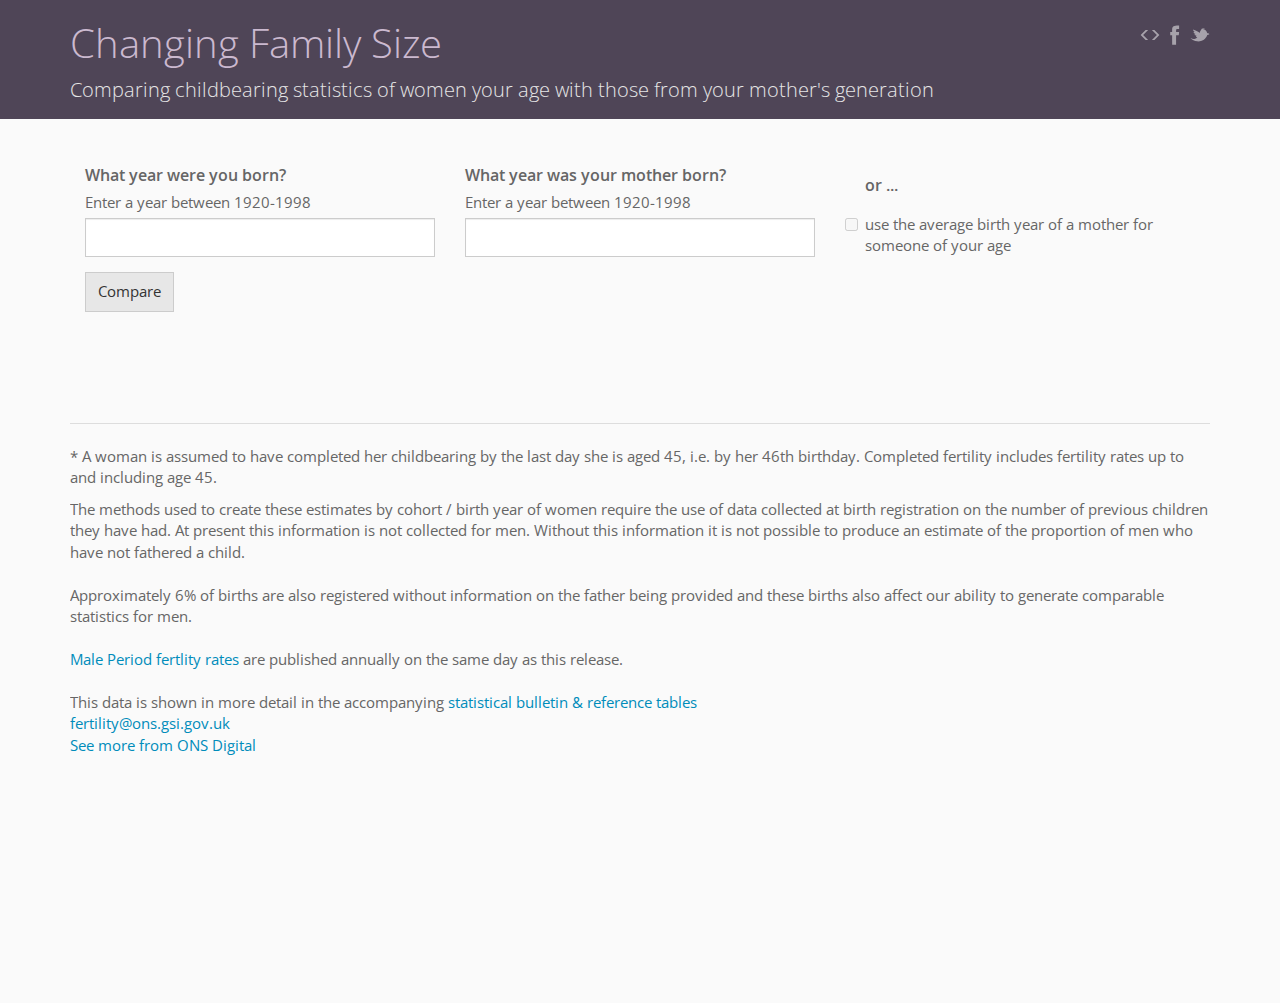
<file: index.html>
<!DOCTYPE html>
<html lang="en">
  <head>
    <meta charset="utf-8">
    <title>Changing Family Size</title>
    <meta name="viewport" content="width=device-width, initial-scale=1">
    <meta property="og:title" content="How do family size change over generations. Compare yours"/>
    <meta property="og:type" content="calculator"/>
    <meta property="og:url" content="http://www.neighbourhood.statistics.gov.uk/HTMLDocs/dvc211/index.html"/>
    <meta property="og:image" content="http://www.neighbourhood.statistics.gov.uk/HTMLDocs/dvc211/images/preview.png"/>

    <link rel="stylesheet" href="css/styles.css" media="screen">
    <link rel="stylesheet" href="css/jquery-ui-1.10.4.custom.min.css">
    
    <style>
		
		body {
			
			color:#666;
		}
		
		@font-face {
			font-family: 'open_sanslight';		
			src: url('assets/OpenSans-Light-webfont.woff') format('woff');
			font-weight: normal;
			font-style: normal;
		
		}
		
		@font-face {
			font-family: 'open_sansitalic';		
			src: url('assets/OpenSans-Italic-webfont.woff') format('woff');
			font-weight: normal;
			font-style: normal;
		
		}
		
		@font-face {
			font-family: 'open_sansregular';		
			src: url('assets/OpenSans-Regular-webfont.woff') format('woff');
			font-weight: normal;
			font-style: normal;
		
		}
		
		@font-face {
			font-family: 'open_sanssemibold';		
			src: url('assets/OpenSans-Semibold-webfont.woff') format('woff');
			font-weight: normal;
			font-style: normal;
		
		}
		
		.social {
			padding-top:25px;
			padding-left:5px;
			float:right;
			opacity:0.5;
			cursor:pointer;
		}
		
		.social:hover {
			opacity:1;
				
		}
		
		
		.social {
			
		}
		
		#embedrow {
			padding-bottom:10px;
		}
		
		
		#close {
			float:right;
			padding-bottom:3px;	
		}
		
		#example-1 {
			width:100%;	
		}
		
		#heading {
			background-color:#4f4557; /*#a08cb0;*/
			color:#cbb9cf;	
		}
		
		.lead {
			color:#e6e6e6 !important;
		}	

		
		
		@media screen and (min-width: 768px) {
		  .jumbotron h1,
		  .jumbotron .h1 {
			font-size: 40px !important;
		  }
		  
		  .jumbotron p,
		  .jumbotron .p {
			font-size: 20px !important;
		  }
		}
		
		.jumbotron {
			padding-top:0px !important;
			font-size:
		}	
		
	
	</style>
    <!-- HTML5 shim and Respond.js IE8 support of HTML5 elements and media queries -->
    <!--[if lt IE 9]>
      <script src="../bower_components/html5shiv/dist/html5shiv.js"></script>
      <script src="../bower_components/respond/dest/respond.min.js"></script>
    <![endif]-->
    <script>


		  var _gaq = _gaq || [];
		  _gaq.push(['_setAccount', 'UA-37894017-1']);
		  _gaq.push(['_trackPageview']);
		
		
		  (function() {
			var ga = document.createElement('script'); ga.type = 'text/javascript'; ga.async = true;
			ga.src = ('https:' == document.location.protocol ? 'https://ssl' : 'http://www') + '.google-analytics.com/ga.js';
			var s = document.getElementsByTagName('script')[0]; s.parentNode.insertBefore(ga, s);
		  })();

    </script>
  </head>
  <body>
  <div class="jumbotron" id="heading">
      <div class="container">
		<div class="row" id="heading">
          <div class="col-sm-10 col-xs-11">
            <h1>Changing Family Size</h1>
            <p class="lead">Comparing childbearing statistics of women your age with those from your mother's generation</p>
          </div>
           <div class="col-sm-2 col-xs-1" id="social">
            <img class="social" id="twitter" src="images/twitter.svg"/>
          	<img class="social" id="face" src="images/facebook.svg"/>
            <img class="social" id="embed" src="images/embed.svg"/>
            
          </div>
        </div>
      </div>
      </div>
      <div class="container">

   	<div class="row hide" id="embedrow">
  		 <div class="col-sm-offset-6 col-sm-6 col-xs-12">

            <div id="embedbox">
                    <img id="close" src="images/cross.svg"/>
                    <label class="control-label" for="inputType"></label>
                    <input type="text" class="form-control" id="inputType" value="ashe.html">
            </div>  
        
	     </div> 
    </div>     
   
   <div class="row">
           
          <div class="col-sm-12 col-xs-12"> 
              <div id="example-1"></div>
              
		</div>
	</div><!-- end row --> 
                
                    
     </div> <!--end container-->


    <script src="js/jquery-1.11.1.min.js"></script>
    <script src="js/bootstrap.min.js"></script>
 	<script src="js/modernizr.custom.56904.js"></script>
    <script src="js/d3.v3.min.js" charset="utf-8"></script>
    <script src="js/pym.js" charset="utf-8"></script>
    
    <script>
	$(document).ready(function () {
		
		var childURL = "compare.html";
		
		var firstbit = window.location.href.split("index.html")[0];
	
		d3.select("#twitter").on("click",tweet);
		d3.select("#face").on("click",faceb);
		d3.select("#embed").on("click",embed);
		d3.select("#close").on("click",embedclose);
		d3.select("#inputType").attr("value",'<iframe width=940 height=700 src="' + firstbit + childURL + '" scrolling=no frameborder=0/>');
		
		//add pym chart
		var pymParent = new pym.Parent('example-1', childURL);

		
		function faceb() {
				var face = 'http://www.facebook.com/share.php?u=' + window.location.href;
				window.open(face);
		}
		
		function tweet() {
				var myString="http://twitter.com/home?status="+escape("How have family sizes changed over generations? Compare with this interactive "+ window.location.href);
				window.open(myString);
		}
		
		function embed() {
				d3.select("#embedrow").attr("class","row show");
		}
		
		function embedclose() {
				d3.select("#embedrow").attr("class","row hide");
		}
		
	
	});
	
    
    </script>
  </body>
</html>
</file>
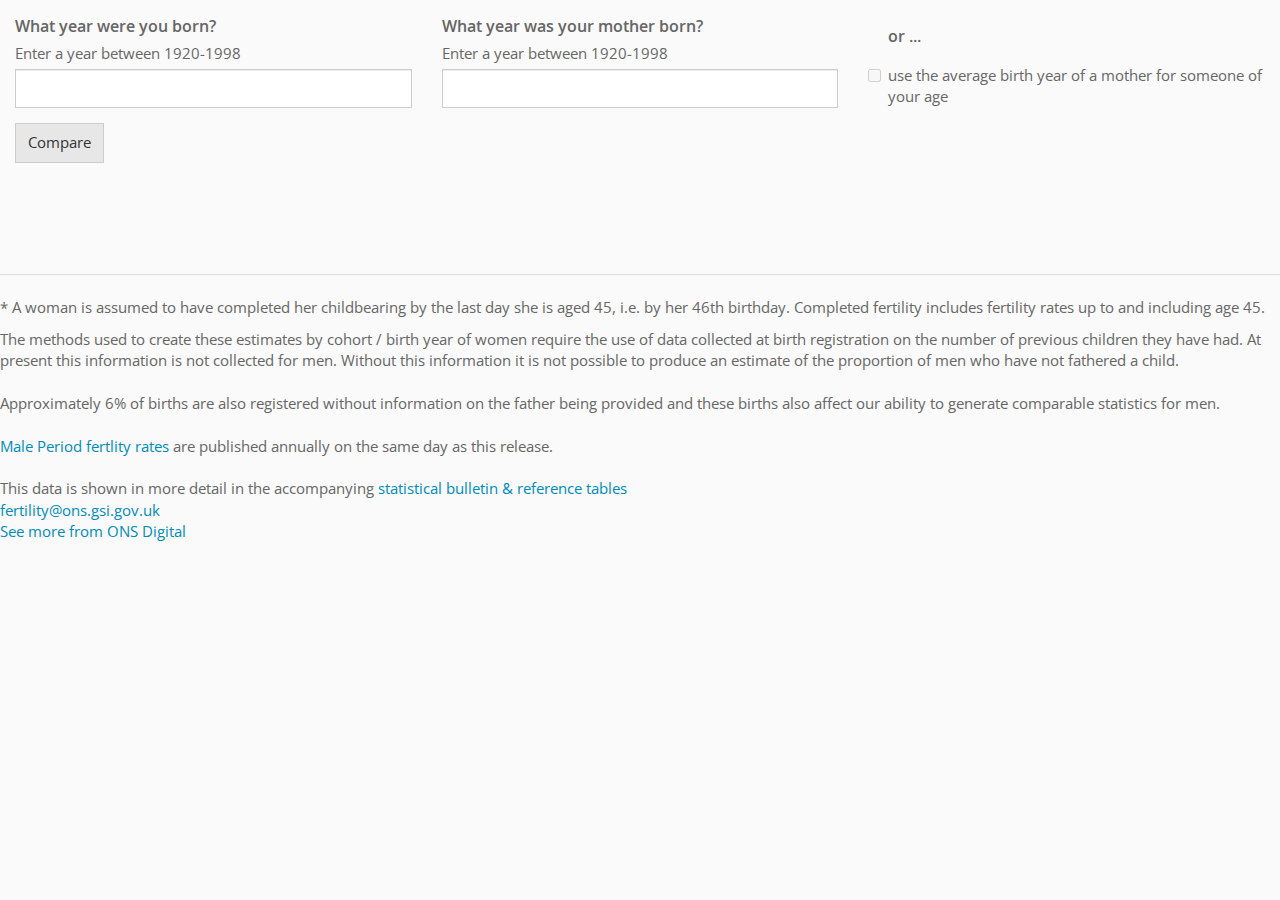
<file: compare.html>
<!DOCTYPE html>
<html lang="en">
  <head>
    <meta charset="utf-8">
    <title>Changing Family Size. How do your generations compare?</title>
    <meta name="viewport" content="width=device-width, initial-scale=1">
    <link rel="stylesheet" href="css/styles.css" media="screen">
    <link rel="stylesheet" href="css/jquery-ui-1.10.4.custom.min.css">
    
    <style>
		
		body {
			
			color:#666;
		}
		
		@font-face {
			font-family: 'open_sanslight';		
			src: url('assets/OpenSans-Light-webfont.woff') format('woff');
			font-weight: normal;
			font-style: normal;
		
		}
		
		@font-face {
			font-family: 'open_sansitalic';		
			src: url('assets/OpenSans-Italic-webfont.woff') format('woff');
			font-weight: normal;
			font-style: normal;
		
		}
		
		@font-face {
			font-family: 'open_sansregular';		
			src: url('assets/OpenSans-Regular-webfont.woff') format('woff');
			font-weight: normal;
			font-style: normal;
		
		}
		
		@font-face {
			font-family: 'open_sanssemibold';		
			src: url('assets/OpenSans-Semibold-webfont.woff') format('woff');
			font-weight: normal;
			font-style: normal;
		
		}
		
		#heading {
			background-color:#4f4557; /*#a08cb0;*/
			color:#cbb9cf;	
		}
		
		.lead {
			color:#e6e6e6 !important;
		}	
		@media screen and (min-width: 768px) {
		  .jumbotron h1,
		  .jumbotron .h1 {
			font-size: 40px !important;
		  }
		  
		  .jumbotron p,
		  .jumbotron .p {
			font-size: 20px !important;
		  }
		}
		
		.jumbotron {
			padding-top:0px !important;
			font-size:
		}	
				
		.social {
			padding-top:25px;
			padding-left:5px;
			float:right;
			opacity:0.5;
			cursor:pointer;
		}
		
		.social:hover {
			opacity:1;
				
		}
		
		
		#embedrow {
			padding-bottom:10px;
			
		}
		
		
		#close {
			float:right;
			opacity:0.5;
			cursor:pointer;
		}

		#close:hover {
			opacity:1;
		}
			
		.axis path
		{
			fill: none;
		}
		.axis line
		{
			fill: none;
			stroke: #ccc;
			stroke-width: 0.1%
		}
	
		
		.tick text {
			font-family:"open_sansregular",sans-serif,Helvetica,Arial;
			font-size:20px;
			fill:#666;
			x:-6;
		}
		
		.mainChart
			{		
	
				width:100%;
				/*height:300px;*/
		
			}
			
		#chart {
		
			height:600px;
		
		}
		
		#chart1 {
				width:100%;
		}
		
		#chart2 {
				width:100%;
		}
		
		#chart3 {
				width:100%;
		}				
		
		
		#bar0 {
			fill: #8dd3c7;	
			opacity:0.7;	
		}
		
		#bar1 {
			fill: #bebada;
			opacity:0.7;			
		}
		
		.labels {
			text-anchor:middle;
			font-size:18px;
			fill:#666;
		}
		
		
		
		
		#birthYearLabel,
		#mothersBirthYearLabel,
		#or{
			font-size:16px;
			font-family:open_sanssemibold, Arial, Helvetica, sans-serif;
			color:#666;
		}
		
		
		#paraGrp1Para1,
		#paraGrp1Para2,
		#paraGrp1Para3,
		#paraGrp2Para1,
		#paraGrp2Para2,
		#paraGrp2Para3,
		#paraGrp2Para4,
		#paraGrp3Para1,
		#paraGrp3Para2,
		#paraGrp3Para3{
	
			font-size:14px;
			font-family:open_sansregular, Arial, Helvetica, sans-serif;
		}
		
		
		.infoText{
			display:none;	
		}

		.row {
		
			padding-top:15px;
			padding-bottom:15px;
		}
		
		label {
		
			font-size:15px;
		}
		
		.panel-heading {
			height:103px;
		}
	
	
	</style>
    <!-- HTML5 shim and Respond.js IE8 support of HTML5 elements and media queries -->
    <!--[if lt IE 9]>
      <script src="../bower_components/html5shiv/dist/html5shiv.js"></script>
      <script src="../bower_components/respond/dest/respond.min.js"></script>
    <![endif]-->
    <script>


		  var _gaq = _gaq || [];
		  _gaq.push(['_setAccount', 'UA-37894017-1']);
		  _gaq.push(['_trackPageview']);
		
		
		  (function() {
			var ga = document.createElement('script'); ga.type = 'text/javascript'; ga.async = true;
			ga.src = ('https:' == document.location.protocol ? 'https://ssl' : 'http://www') + '.google-analytics.com/ga.js';
			var s = document.getElementsByTagName('script')[0]; s.parentNode.insertBefore(ga, s);
		  })();

    </script>
  </head>
  <body id="childt">
    <div id="altern"><p>Unfortunately your browser cannot display this graphic. You might need to upgrade to a modern browser - Find out more information here <a href="https://www.gov.uk/help/browsers">https://www.gov.uk/help/browsers</a></p><img src="images/alt.png"/></div>

    <div class="container-fluid">
   	<div class="row hide" id="embedrow">
  		 <div class="col-sm-offset-6 col-sm-6 col-xs-12">

            <div id="embedbox">
                    <img id="close" src="images/cross.svg"/>
                    <label class="control-label" for="inputType"></label>
                    <input type="text" class="form-control" id="inputType" value="ashe.html">
            </div>  
        
	     </div> 
    </div>     
   
   <div class="row">
           
          <div class="col-sm-12 col-xs-12"> 
              
              <form id="fertCalculator">
  
                  <div class="col-sm-4 col-xs-12">        

                    <div id="byear" class="form-group">              
                        <label id="birthYearLabel" for="birthYear">What year were you born?</label>
                        <label class"sublabel">Enter a year between 1920-1998</label>
                        <input type="input" class="form-control" id="birthYear" onblur="onblurBirthYear()">
                    </div>
                  </div>

           
                  <div class="col-sm-4 col-xs-12">
                    <div id="myear" class="form-group">
                        <label id="mothersBirthYearLabel" for="birthYear">What year was your mother born?</label>
                        <label id="sublabel2" class"sublabel">Enter a year between 1920-1998</label>
                        <input type="input" class="form-control" id="mothersBirthYear"  onblur="onblurMothersBirthYear()" onfocus="onfocusMothersBirthYear()">
					</div>
                  </div>
                 <div class="col-sm-4 col-xs-12">
 
                <div class="checkbox">
    	            <label id="or">or ...</label><br><br>
	                <label>
                    <input type="checkbox" onClick="getMeanAge()" id="meanAgeCheck" disabled value="">
                   use the average birth year of a mother for someone of your age
                  </label>
                </div>	
                </div>
                  
                  
                
                  <div class="col-sm-12 col-xs-12">        
                   
                                                     
                        <button type="submit" class="btn btn-default">Compare</button>  
                  </div>
             </form>   
              
		</div>
	</div><!-- end row --> 
                
                    
   
	   <div class="row" id="charts">
           
	                        
                               
             <div id="chartone" class="col-sm-4 col-xs-12 hide">     
             
             <div class="panel panel-default">
             	<div class="panel-heading">
                	<h4></h4>
                    <br>
                </div>
                <div class="panel-body">
                <!-- graph 1 --> 
                   <div id="chart1">
                   </div>             
                </div>
             </div>                  
                                   
                <label class="infoText" id="paraGrp1Para1" for="paraGrp1Para1"></label>
                <br><br>
                <label class="infoText" id="paraGrp1Para2" for="paraGrp1Para2"></label>  
                <label class="infoText" id="paraGrp1Para3" for="paraGrp1Para3"></label> 
				<br><br>
             </div>

                  
             
              <div id="charttwo" class="col-sm-4 col-xs-12 hide">     
             
             <div class="panel panel-default">
             	<div class="panel-heading">
                	<h4></h4>
             		<br>
                </div>
                <div class="panel-body">
                <!-- graph 2 --> 
                   <div id="chart2">
                   </div>             
                 </div>
             </div>       
                   
                <label class="infoText" id="paraGrp2Para1" for="paraGrp2Para1"></label> 
                <br><br>
               	<label class="infoText" id="paraGrp2Para2" for="paraGrp2Para2"></label> 
                <label class="infoText" id="paraGrp2Para3" for="paraGrp2Para3"></label>    
                <label class="infoText" id="paraGrp2Para4" for="paraGrp2Para4"></label>            
              	<br><br>
             </div>
              

             <div id="chartthree" class="col-sm-4 col-xs-12 hide">     
             
             <div class="panel panel-default">
             	<div class="panel-heading">
                	<h4></h4>
                </div>
                <div class="panel-body">
                <!-- graph 3 --> 
                   <div id="chart3">
                   </div>             
                 </div>
             </div>    
                   
                <label class="infoText" id="paraGrp3Para1" for="paraGrp3Para1"></label>
                <br><br>
                <label class="infoText" id="paraGrp3Para2" for="paraGrp3Para2"></label>
                <label class="infoText" id="paraGrp3Para3" for="paraGrp3Para3"></label>                      
          		<br><br><br>
         </div> 
     </div>             
     <div class="row">
     <div class="col-sm-12 col-xs-12">
     <div class="page-header">
     </div>
     <br>
     	<p>* A woman is assumed to have completed her childbearing by the last day she is aged 45, i.e. by her 46th birthday. Completed fertility includes fertility rates up to and including age 45.</p>
     	<p>The methods used to create these estimates by cohort / birth year of women require the use of data collected at birth registration on the number of previous children they have had. At present this information is not collected for men. Without this information it is not possible to produce an estimate of the proportion of men who have not fathered a child.<br><br>
        Approximately 6% of births are also registered without information on the father being provided and these births also affect our ability to generate comparable statistics for men.<br><br>
        <a href="http://www.ons.gov.uk/ons/rel/vsob1/further-parental-characteristics--england-and-wales/index.html" target="_blank">Male Period fertlity rates</a> are published annually on the same day as this release.
        <br><br>
        This data is shown in more detail in the accompanying <a href="http://www.ons.gov.uk/ons/rel/fertility-analysis/childbearing-for-women-born-in-different-years/index.html" target="_blank">statistical bulletin & reference tables</a><br><a href="mailto:fertility@ons.gsi.gov.uk">fertility@ons.gsi.gov.uk</a>
        <br>
        <a href="http://www.ons.gov.uk/ons/interactive/index.html" target="_blank">See more from ONS Digital</a>
     </p>
     </div>
     </div>
     </div> <!--end container -->


    <script src="js/jquery-1.11.1.min.js"></script>
    <script src="js/bootstrap.min.js"></script>
 	<script src="js/modernizr.custom.56904.js"></script>
    <script src="js/d3.v3.min.js" charset="utf-8"></script>
    <script src="js/pym.js" charset="utf-8"></script>
    <script src="js/script.js"></script>
    
    <script>

	
    
    </script>
  </body>
</html>
</file>
<file: css/styles.css>
@import url("//fonts.googleapis.com/css?family=Open+Sans:300italic,400italic,700italic,400,300,700");
/*!
 * bootswatch v3.2.0
 * Homepage: http://bootswatch.com
 * Copyright 2012-2014 Thomas Park
 * Licensed under MIT
 * Based on Bootstrap
*/
/*! normalize.css v3.0.1 | MIT License | git.io/normalize */
html {
  font-family: sans-serif;
  -ms-text-size-adjust: 100%;
  -webkit-text-size-adjust: 100%;
  
  
}
body {
  margin: 0;
  

}
article,
aside,
details,
figcaption,
figure,
footer,
header,
hgroup,
main,
nav,
section,
summary {
  display: block;
}
audio,
canvas,
progress,
video {
  display: inline-block;
  vertical-align: baseline;
}
audio:not([controls]) {
  display: none;
  height: 0;
}
[hidden],
template {
  display: none;
}
a {
  background: transparent;
}
a:active,
a:hover {
  outline: 0;
}
abbr[title] {
  border-bottom: 1px dotted;
}
b,
strong {
  font-weight: bold;
}
dfn {
  font-style: italic;
}
h1 {
  font-size: 2em;
  margin: 0.67em 0;
}
mark {
  background: #ff0;
  color: #000;
}
small {
  font-size: 80%;
}
sub,
sup {
  font-size: 75%;
  line-height: 0;
  position: relative;
  vertical-align: baseline;
}
sup {
  top: -0.5em;
}
sub {
  bottom: -0.25em;
}
img {
  border: 0;
}
svg:not(:root) {
  overflow: hidden;
}
figure {
  margin: 1em 40px;
}
hr {
  -moz-box-sizing: content-box;
  box-sizing: content-box;
  height: 0;
}
pre {
  overflow: auto;
}
code,
kbd,
pre,
samp {
  font-family: monospace, monospace;
  font-size: 1em;
}
button,
input,
optgroup,
select,
textarea {
  color: inherit;
  font: inherit;
  margin: 0;
}
button {
  overflow: visible;
}
button,
select {
  text-transform: none;
}
button,
html input[type="button"],
input[type="reset"],
input[type="submit"] {
  -webkit-appearance: button;
  cursor: pointer;
}
button[disabled],
html input[disabled] {
  cursor: default;
}
button::-moz-focus-inner,
input::-moz-focus-inner {
  border: 0;
  padding: 0;
}
input {
  line-height: normal;
}
input[type="checkbox"],
input[type="radio"] {
  box-sizing: border-box;
  padding: 0;
}
input[type="number"]::-webkit-inner-spin-button,
input[type="number"]::-webkit-outer-spin-button {
  height: auto;
}
input[type="search"] {
  -webkit-appearance: textfield;
  -moz-box-sizing: content-box;
  -webkit-box-sizing: content-box;
  box-sizing: content-box;
}
input[type="search"]::-webkit-search-cancel-button,
input[type="search"]::-webkit-search-decoration {
  -webkit-appearance: none;
}
fieldset {
  border: 1px solid #c0c0c0;
  margin: 0 2px;
  padding: 0.35em 0.625em 0.75em;
}
legend {
  border: 0;
  padding: 0;
}
textarea {
  overflow: auto;
}
optgroup {
  font-weight: bold;
}
table {
  border-collapse: collapse;
  border-spacing: 0;
}
td,
th {
  padding: 0;
}
@media print {
  * {
    text-shadow: none !important;
    color: #000 !important;
    background: transparent !important;
    box-shadow: none !important;
  }
  a,
  a:visited {
    text-decoration: underline;
  }
  a[href]:after {
    content: " (" attr(href) ")";
  }
  abbr[title]:after {
    content: " (" attr(title) ")";
  }
  a[href^="javascript:"]:after,
  a[href^="#"]:after {
    content: "";
  }
  pre,
  blockquote {
    border: 1px solid #999;
    page-break-inside: avoid;
  }
  thead {
    display: table-header-group;
  }
  tr,
  img {
    page-break-inside: avoid;
  }
  img {
    max-width: 100% !important;
  }
  p,
  h2,
  h3 {
    orphans: 3;
    widows: 3;
  }
  h2,
  h3 {
    page-break-after: avoid;
  }
  select {
    background: #fff !important;
  }
  .navbar {
    display: none;
  }
  .table td,
  .table th {
    background-color: #fff !important;
  }
  .btn > .caret,
  .dropup > .btn > .caret {
    border-top-color: #000 !important;
  }
  .label {
    border: 1px solid #000;
  }
  .table {
    border-collapse: collapse !important;
  }
  .table-bordered th,
  .table-bordered td {
    border: 1px solid #ddd !important;
  }
}
@font-face {
  font-family: 'Glyphicons Halflings';
  src: url('../fonts/glyphicons-halflings-regular.eot');
  src: url('../fonts/glyphicons-halflings-regular.eot?#iefix') format('embedded-opentype'), url('../fonts/glyphicons-halflings-regular.woff') format('woff'), url('../fonts/glyphicons-halflings-regular.ttf') format('truetype'), url('../fonts/glyphicons-halflings-regular.svg#glyphicons_halflingsregular') format('svg');
}
.glyphicon {
  position: relative;
  top: 1px;
  display: inline-block;
  font-family: 'Glyphicons Halflings';
  font-style: normal;
  font-weight: normal;
  line-height: 1;
  -webkit-font-smoothing: antialiased;
  -moz-osx-font-smoothing: grayscale;
}
.glyphicon-asterisk:before {
  content: "\2a";
}
.glyphicon-plus:before {
  content: "\2b";
}
.glyphicon-euro:before {
  content: "\20ac";
}
.glyphicon-minus:before {
  content: "\2212";
}
.glyphicon-cloud:before {
  content: "\2601";
}
.glyphicon-envelope:before {
  content: "\2709";
}
.glyphicon-pencil:before {
  content: "\270f";
}
.glyphicon-glass:before {
  content: "\e001";
}
.glyphicon-music:before {
  content: "\e002";
}
.glyphicon-search:before {
  content: "\e003";
}
.glyphicon-heart:before {
  content: "\e005";
}
.glyphicon-star:before {
  content: "\e006";
}
.glyphicon-star-empty:before {
  content: "\e007";
}
.glyphicon-user:before {
  content: "\e008";
}
.glyphicon-film:before {
  content: "\e009";
}
.glyphicon-th-large:before {
  content: "\e010";
}
.glyphicon-th:before {
  content: "\e011";
}
.glyphicon-th-list:before {
  content: "\e012";
}
.glyphicon-ok:before {
  content: "\e013";
}
.glyphicon-remove:before {
  content: "\e014";
}
.glyphicon-zoom-in:before {
  content: "\e015";
}
.glyphicon-zoom-out:before {
  content: "\e016";
}
.glyphicon-off:before {
  content: "\e017";
}
.glyphicon-signal:before {
  content: "\e018";
}
.glyphicon-cog:before {
  content: "\e019";
}
.glyphicon-trash:before {
  content: "\e020";
}
.glyphicon-home:before {
  content: "\e021";
}
.glyphicon-file:before {
  content: "\e022";
}
.glyphicon-time:before {
  content: "\e023";
}
.glyphicon-road:before {
  content: "\e024";
}
.glyphicon-download-alt:before {
  content: "\e025";
}
.glyphicon-download:before {
  content: "\e026";
}
.glyphicon-upload:before {
  content: "\e027";
}
.glyphicon-inbox:before {
  content: "\e028";
}
.glyphicon-play-circle:before {
  content: "\e029";
}
.glyphicon-repeat:before {
  content: "\e030";
}
.glyphicon-refresh:before {
  content: "\e031";
}
.glyphicon-list-alt:before {
  content: "\e032";
}
.glyphicon-lock:before {
  content: "\e033";
}
.glyphicon-flag:before {
  content: "\e034";
}
.glyphicon-headphones:before {
  content: "\e035";
}
.glyphicon-volume-off:before {
  content: "\e036";
}
.glyphicon-volume-down:before {
  content: "\e037";
}
.glyphicon-volume-up:before {
  content: "\e038";
}
.glyphicon-qrcode:before {
  content: "\e039";
}
.glyphicon-barcode:before {
  content: "\e040";
}
.glyphicon-tag:before {
  content: "\e041";
}
.glyphicon-tags:before {
  content: "\e042";
}
.glyphicon-book:before {
  content: "\e043";
}
.glyphicon-bookmark:before {
  content: "\e044";
}
.glyphicon-print:before {
  content: "\e045";
}
.glyphicon-camera:before {
  content: "\e046";
}
.glyphicon-font:before {
  content: "\e047";
}
.glyphicon-bold:before {
  content: "\e048";
}
.glyphicon-italic:before {
  content: "\e049";
}
.glyphicon-text-height:before {
  content: "\e050";
}
.glyphicon-text-width:before {
  content: "\e051";
}
.glyphicon-align-left:before {
  content: "\e052";
}
.glyphicon-align-center:before {
  content: "\e053";
}
.glyphicon-align-right:before {
  content: "\e054";
}
.glyphicon-align-justify:before {
  content: "\e055";
}
.glyphicon-list:before {
  content: "\e056";
}
.glyphicon-indent-left:before {
  content: "\e057";
}
.glyphicon-indent-right:before {
  content: "\e058";
}
.glyphicon-facetime-video:before {
  content: "\e059";
}
.glyphicon-picture:before {
  content: "\e060";
}
.glyphicon-map-marker:before {
  content: "\e062";
}
.glyphicon-adjust:before {
  content: "\e063";
}
.glyphicon-tint:before {
  content: "\e064";
}
.glyphicon-edit:before {
  content: "\e065";
}
.glyphicon-share:before {
  content: "\e066";
}
.glyphicon-check:before {
  content: "\e067";
}
.glyphicon-move:before {
  content: "\e068";
}
.glyphicon-step-backward:before {
  content: "\e069";
}
.glyphicon-fast-backward:before {
  content: "\e070";
}
.glyphicon-backward:before {
  content: "\e071";
}
.glyphicon-play:before {
  content: "\e072";
}
.glyphicon-pause:before {
  content: "\e073";
}
.glyphicon-stop:before {
  content: "\e074";
}
.glyphicon-forward:before {
  content: "\e075";
}
.glyphicon-fast-forward:before {
  content: "\e076";
}
.glyphicon-step-forward:before {
  content: "\e077";
}
.glyphicon-eject:before {
  content: "\e078";
}
.glyphicon-chevron-left:before {
  content: "\e079";
}
.glyphicon-chevron-right:before {
  content: "\e080";
}
.glyphicon-plus-sign:before {
  content: "\e081";
}
.glyphicon-minus-sign:before {
  content: "\e082";
}
.glyphicon-remove-sign:before {
  content: "\e083";
}
.glyphicon-ok-sign:before {
  content: "\e084";
}
.glyphicon-question-sign:before {
  content: "\e085";
}
.glyphicon-info-sign:before {
  content: "\e086";
}
.glyphicon-screenshot:before {
  content: "\e087";
}
.glyphicon-remove-circle:before {
  content: "\e088";
}
.glyphicon-ok-circle:before {
  content: "\e089";
}
.glyphicon-ban-circle:before {
  content: "\e090";
}
.glyphicon-arrow-left:before {
  content: "\e091";
}
.glyphicon-arrow-right:before {
  content: "\e092";
}
.glyphicon-arrow-up:before {
  content: "\e093";
}
.glyphicon-arrow-down:before {
  content: "\e094";
}
.glyphicon-share-alt:before {
  content: "\e095";
}
.glyphicon-resize-full:before {
  content: "\e096";
}
.glyphicon-resize-small:before {
  content: "\e097";
}
.glyphicon-exclamation-sign:before {
  content: "\e101";
}
.glyphicon-gift:before {
  content: "\e102";
}
.glyphicon-leaf:before {
  content: "\e103";
}
.glyphicon-fire:before {
  content: "\e104";
}
.glyphicon-eye-open:before {
  content: "\e105";
}
.glyphicon-eye-close:before {
  content: "\e106";
}
.glyphicon-warning-sign:before {
  content: "\e107";
}
.glyphicon-plane:before {
  content: "\e108";
}
.glyphicon-calendar:before {
  content: "\e109";
}
.glyphicon-random:before {
  content: "\e110";
}
.glyphicon-comment:before {
  content: "\e111";
}
.glyphicon-magnet:before {
  content: "\e112";
}
.glyphicon-chevron-up:before {
  content: "\e113";
}
.glyphicon-chevron-down:before {
  content: "\e114";
}
.glyphicon-retweet:before {
  content: "\e115";
}
.glyphicon-shopping-cart:before {
  content: "\e116";
}
.glyphicon-folder-close:before {
  content: "\e117";
}
.glyphicon-folder-open:before {
  content: "\e118";
}
.glyphicon-resize-vertical:before {
  content: "\e119";
}
.glyphicon-resize-horizontal:before {
  content: "\e120";
}
.glyphicon-hdd:before {
  content: "\e121";
}
.glyphicon-bullhorn:before {
  content: "\e122";
}
.glyphicon-bell:before {
  content: "\e123";
}
.glyphicon-certificate:before {
  content: "\e124";
}
.glyphicon-thumbs-up:before {
  content: "\e125";
}
.glyphicon-thumbs-down:before {
  content: "\e126";
}
.glyphicon-hand-right:before {
  content: "\e127";
}
.glyphicon-hand-left:before {
  content: "\e128";
}
.glyphicon-hand-up:before {
  content: "\e129";
}
.glyphicon-hand-down:before {
  content: "\e130";
}
.glyphicon-circle-arrow-right:before {
  content: "\e131";
}
.glyphicon-circle-arrow-left:before {
  content: "\e132";
}
.glyphicon-circle-arrow-up:before {
  content: "\e133";
}
.glyphicon-circle-arrow-down:before {
  content: "\e134";
}
.glyphicon-globe:before {
  content: "\e135";
}
.glyphicon-wrench:before {
  content: "\e136";
}
.glyphicon-tasks:before {
  content: "\e137";
}
.glyphicon-filter:before {
  content: "\e138";
}
.glyphicon-briefcase:before {
  content: "\e139";
}
.glyphicon-fullscreen:before {
  content: "\e140";
}
.glyphicon-dashboard:before {
  content: "\e141";
}
.glyphicon-paperclip:before {
  content: "\e142";
}
.glyphicon-heart-empty:before {
  content: "\e143";
}
.glyphicon-link:before {
  content: "\e144";
}
.glyphicon-phone:before {
  content: "\e145";
}
.glyphicon-pushpin:before {
  content: "\e146";
}
.glyphicon-usd:before {
  content: "\e148";
}
.glyphicon-gbp:before {
  content: "\e149";
}
.glyphicon-sort:before {
  content: "\e150";
}
.glyphicon-sort-by-alphabet:before {
  content: "\e151";
}
.glyphicon-sort-by-alphabet-alt:before {
  content: "\e152";
}
.glyphicon-sort-by-order:before {
  content: "\e153";
}
.glyphicon-sort-by-order-alt:before {
  content: "\e154";
}
.glyphicon-sort-by-attributes:before {
  content: "\e155";
}
.glyphicon-sort-by-attributes-alt:before {
  content: "\e156";
}
.glyphicon-unchecked:before {
  content: "\e157";
}
.glyphicon-expand:before {
  content: "\e158";
}
.glyphicon-collapse-down:before {
  content: "\e159";
}
.glyphicon-collapse-up:before {
  content: "\e160";
}
.glyphicon-log-in:before {
  content: "\e161";
}
.glyphicon-flash:before {
  content: "\e162";
}
.glyphicon-log-out:before {
  content: "\e163";
}
.glyphicon-new-window:before {
  content: "\e164";
}
.glyphicon-record:before {
  content: "\e165";
}
.glyphicon-save:before {
  content: "\e166";
}
.glyphicon-open:before {
  content: "\e167";
}
.glyphicon-saved:before {
  content: "\e168";
}
.glyphicon-import:before {
  content: "\e169";
}
.glyphicon-export:before {
  content: "\e170";
}
.glyphicon-send:before {
  content: "\e171";
}
.glyphicon-floppy-disk:before {
  content: "\e172";
}
.glyphicon-floppy-saved:before {
  content: "\e173";
}
.glyphicon-floppy-remove:before {
  content: "\e174";
}
.glyphicon-floppy-save:before {
  content: "\e175";
}
.glyphicon-floppy-open:before {
  content: "\e176";
}
.glyphicon-credit-card:before {
  content: "\e177";
}
.glyphicon-transfer:before {
  content: "\e178";
}
.glyphicon-cutlery:before {
  content: "\e179";
}
.glyphicon-header:before {
  content: "\e180";
}
.glyphicon-compressed:before {
  content: "\e181";
}
.glyphicon-earphone:before {
  content: "\e182";
}
.glyphicon-phone-alt:before {
  content: "\e183";
}
.glyphicon-tower:before {
  content: "\e184";
}
.glyphicon-stats:before {
  content: "\e185";
}
.glyphicon-sd-video:before {
  content: "\e186";
}
.glyphicon-hd-video:before {
  content: "\e187";
}
.glyphicon-subtitles:before {
  content: "\e188";
}
.glyphicon-sound-stereo:before {
  content: "\e189";
}
.glyphicon-sound-dolby:before {
  content: "\e190";
}
.glyphicon-sound-5-1:before {
  content: "\e191";
}
.glyphicon-sound-6-1:before {
  content: "\e192";
}
.glyphicon-sound-7-1:before {
  content: "\e193";
}
.glyphicon-copyright-mark:before {
  content: "\e194";
}
.glyphicon-registration-mark:before {
  content: "\e195";
}
.glyphicon-cloud-download:before {
  content: "\e197";
}
.glyphicon-cloud-upload:before {
  content: "\e198";
}
.glyphicon-tree-conifer:before {
  content: "\e199";
}
.glyphicon-tree-deciduous:before {
  content: "\e200";
}
* {
  -webkit-box-sizing: border-box;
  -moz-box-sizing: border-box;
  box-sizing: border-box;
}
*:before,
*:after {
  -webkit-box-sizing: border-box;
  -moz-box-sizing: border-box;
  box-sizing: border-box;
}
html {
  font-size: 10px;
  -webkit-tap-highlight-color: rgba(0, 0, 0, 0);
}
body {
  font-family: "Open Sans", "Helvetica Neue", Helvetica, Arial, sans-serif;
  font-size: 15px;
  line-height: 1.42857143;
  color: #222222;
  background-color: #fafafa;
;
}
input,
button,
select,
textarea {
  font-family: inherit;
  font-size: inherit;
  line-height: inherit;
}
a {
  color: #008cba;
  text-decoration: none;
}
a:hover,
a:focus {
  color: #00526e;
  text-decoration: underline;
}
a:focus {
  outline: thin dotted;
  outline: 5px auto -webkit-focus-ring-color;
  outline-offset: -2px;
}
figure {
  margin: 0;
}
img {
  vertical-align: middle;
}
.img-responsive,
.thumbnail > img,
.thumbnail a > img,
.carousel-inner > .item > img,
.carousel-inner > .item > a > img {
  display: block;
  width: 100% \9;
  max-width: 100%;
  height: auto;
}
.img-rounded {
  border-radius: 0;
}
.img-thumbnail {
  padding: 4px;
  line-height: 1.42857143;
  background-color: #ffffff;
  border: 1px solid #dddddd;
  border-radius: 0;
  -webkit-transition: all 0.2s ease-in-out;
  -o-transition: all 0.2s ease-in-out;
  transition: all 0.2s ease-in-out;
  display: inline-block;
  width: 100% \9;
  max-width: 100%;
  height: auto;
}
.img-circle {
  border-radius: 50%;
}
hr {
  margin-top: 21px;
  margin-bottom: 21px;
  border: 0;
  border-top: 1px solid #dddddd;
}
.sr-only {
  position: absolute;
  width: 1px;
  height: 1px;
  margin: -1px;
  padding: 0;
  overflow: hidden;
  clip: rect(0, 0, 0, 0);
  border: 0;
}
.sr-only-focusable:active,
.sr-only-focusable:focus {
  position: static;
  width: auto;
  height: auto;
  margin: 0;
  overflow: visible;
  clip: auto;
}
h1,
h2,
h3,
h4,
h5,
h6,
.h1,
.h2,
.h3,
.h4,
.h5,
.h6 {
  font-family: "Open Sans", "Helvetica Neue", Helvetica, Arial, sans-serif;
  font-weight: 300;
  line-height: 1.1;
  color: inherit;
}
h1 small,
h2 small,
h3 small,
h4 small,
h5 small,
h6 small,
.h1 small,
.h2 small,
.h3 small,
.h4 small,
.h5 small,
.h6 small,
h1 .small,
h2 .small,
h3 .small,
h4 .small,
h5 .small,
h6 .small,
.h1 .small,
.h2 .small,
.h3 .small,
.h4 .small,
.h5 .small,
.h6 .small {
  font-weight: normal;
  line-height: 1;
  color: #999999;
}
h1,
.h1,
h2,
.h2,
h3,
.h3 {
  margin-top: 21px;
  margin-bottom: 10.5px;
}
h1 small,
.h1 small,
h2 small,
.h2 small,
h3 small,
.h3 small,
h1 .small,
.h1 .small,
h2 .small,
.h2 .small,
h3 .small,
.h3 .small {
  font-size: 65%;
}
h4,
.h4,
h5,
.h5,
h6,
.h6 {
  margin-top: 10.5px;
  margin-bottom: 10.5px;
}
h4 small,
.h4 small,
h5 small,
.h5 small,
h6 small,
.h6 small,
h4 .small,
.h4 .small,
h5 .small,
.h5 .small,
h6 .small,
.h6 .small {
  font-size: 75%;
}
h1,
.h1 {
  font-size: 39px;
}
h2,
.h2 {
  font-size: 32px;
}
h3,
.h3 {
  font-size: 26px;
}
h4,
.h4 {
  font-size: 19px;
}
h5,
.h5 {
  font-size: 15px;
}
h6,
.h6 {
  font-size: 13px;
}
p {
  margin: 0 0 10.5px;
}
.lead {
  margin-bottom: 21px;
  font-size: 17px;
  font-weight: 300;
  line-height: 1.4;
}
@media (min-width: 768px) {
  .lead {
    font-size: 22.5px;
  }
}
small,
.small {
  font-size: 80%;
}
cite {
  font-style: normal;
}
mark,
.mark {
  background-color: #fcf8e3;
  padding: .2em;
}
.text-left {
  text-align: left;
}
.text-right {
  text-align: right;
}
.text-center {
  text-align: center;
}
.text-justify {
  text-align: justify;
}
.text-nowrap {
  white-space: nowrap;
}
.text-lowercase {
  text-transform: lowercase;
}
.text-uppercase {
  text-transform: uppercase;
}
.text-capitalize {
  text-transform: capitalize;
}
.text-muted {
  color: #999999;
}
.text-primary {
  color: #008cba;
}
a.text-primary:hover {
  color: #006687;
}
.text-success {
  color: #43ac6a;
}
a.text-success:hover {
  color: #358753;
}
.text-info {
  color: #5bc0de;
}
a.text-info:hover {
  color: #31b0d5;
}
.text-warning {
  color: #e99002;
}
a.text-warning:hover {
  color: #b67102;
}
.text-danger {
  color: #f04124;
}
a.text-danger:hover {
  color: #d32a0e;
}
.bg-primary {
  color: #fff;
  background-color: #008cba;
}
a.bg-primary:hover {
  background-color: #006687;
}
.bg-success {
  background-color: #dff0d8;
}
a.bg-success:hover {
  background-color: #c1e2b3;
}
.bg-info {
  background-color: #d9edf7;
}
a.bg-info:hover {
  background-color: #afd9ee;
}
.bg-warning {
  background-color: #fcf8e3;
}
a.bg-warning:hover {
  background-color: #f7ecb5;
}
.bg-danger {
  background-color: #f2dede;
}
a.bg-danger:hover {
  background-color: #e4b9b9;
}
.page-header {
  padding-bottom: 9.5px;
  margin: 42px 0 0px;
  border-bottom: 1px solid #dddddd;
}
ul,
ol {
  margin-top: 0;
  margin-bottom: 10.5px;
}
ul ul,
ol ul,
ul ol,
ol ol {
  margin-bottom: 0;
}
.list-unstyled {
  padding-left: 0;
  list-style: none;
}
.list-inline {
  padding-left: 0;
  list-style: none;
  margin-left: -5px;
}
.list-inline > li {
  display: inline-block;
  padding-left: 5px;
  padding-right: 5px;
}
dl {
  margin-top: 0;
  margin-bottom: 21px;
}
dt,
dd {
  line-height: 1.42857143;
}
dt {
  font-weight: bold;
}
dd {
  margin-left: 0;
}
@media (min-width: 768px) {
  .dl-horizontal dt {
    float: left;
    width: 160px;
    clear: left;
    text-align: right;
    overflow: hidden;
    text-overflow: ellipsis;
    white-space: nowrap;
  }
  .dl-horizontal dd {
    margin-left: 180px;
  }
}
abbr[title],
abbr[data-original-title] {
  cursor: help;
  border-bottom: 1px dotted #999999;
}
.initialism {
  font-size: 90%;
  text-transform: uppercase;
}
blockquote {
  padding: 10.5px 21px;
  margin: 0 0 21px;
  font-size: 18.75px;
  border-left: 5px solid #dddddd;
}
blockquote p:last-child,
blockquote ul:last-child,
blockquote ol:last-child {
  margin-bottom: 0;
}
blockquote footer,
blockquote small,
blockquote .small {
  display: block;
  font-size: 80%;
  line-height: 1.42857143;
  color: #6f6f6f;
}
blockquote footer:before,
blockquote small:before,
blockquote .small:before {
  content: '\2014 \00A0';
}
.blockquote-reverse,
blockquote.pull-right {
  padding-right: 15px;
  padding-left: 0;
  border-right: 5px solid #dddddd;
  border-left: 0;
  text-align: right;
}
.blockquote-reverse footer:before,
blockquote.pull-right footer:before,
.blockquote-reverse small:before,
blockquote.pull-right small:before,
.blockquote-reverse .small:before,
blockquote.pull-right .small:before {
  content: '';
}
.blockquote-reverse footer:after,
blockquote.pull-right footer:after,
.blockquote-reverse small:after,
blockquote.pull-right small:after,
.blockquote-reverse .small:after,
blockquote.pull-right .small:after {
  content: '\00A0 \2014';
}
blockquote:before,
blockquote:after {
  content: "";
}
address {
  margin-bottom: 21px;
  font-style: normal;
  line-height: 1.42857143;
}
code,
kbd,
pre,
samp {
  font-family: Menlo, Monaco, Consolas, "Courier New", monospace;
}
code {
  padding: 2px 4px;
  font-size: 90%;
  color: #c7254e;
  background-color: #f9f2f4;
  border-radius: 0;
}
kbd {
  padding: 2px 4px;
  font-size: 90%;
  color: #ffffff;
  background-color: #333333;
  border-radius: 0;
  box-shadow: inset 0 -1px 0 rgba(0, 0, 0, 0.25);
}
kbd kbd {
  padding: 0;
  font-size: 100%;
  box-shadow: none;
}
pre {
  display: block;
  padding: 10px;
  margin: 0 0 10.5px;
  font-size: 14px;
  line-height: 1.42857143;
  word-break: break-all;
  word-wrap: break-word;
  color: #333333;
  background-color: #f5f5f5;
  border: 1px solid #cccccc;
  border-radius: 0;
}
pre code {
  padding: 0;
  font-size: inherit;
  color: inherit;
  white-space: pre-wrap;
  background-color: transparent;
  border-radius: 0;
}
.pre-scrollable {
  max-height: 340px;
  overflow-y: scroll;
}

#childt > .container-fluid {
	  margin-right: 0 !important;
	  margin-left: 0 !important;
	  padding-left: 0px !important;
	  padding-right: 0px !important;
}


	#childt > .container-fluid {
	     width: 10px;
       	 min-width: 100%;
	}



.container {
  margin-right: auto;
  margin-left: auto;
  padding-left: 15px;
  padding-right: 15px;
}
@media (min-width: 768px) {
  .container {
    width: 750px;
  }
}
@media (min-width: 939px) {
  .container {
    width: 920px;
  }
}
@media (min-width: 1200px) {
  .container {
    width: 1170px;
  }
}
.container-fluid {
  margin-right: auto;
  margin-left: auto;
  padding-left: 15px;
  padding-right: 15px;
}
.row {
  margin-left: -15px;
  margin-right: -15px;
}
.col-xs-1, .col-sm-1, .col-md-1, .col-lg-1, .col-xs-2, .col-sm-2, .col-md-2, .col-lg-2, .col-xs-3, .col-sm-3, .col-md-3, .col-lg-3, .col-xs-4, .col-sm-4, .col-md-4, .col-lg-4, .col-xs-5, .col-sm-5, .col-md-5, .col-lg-5, .col-xs-6, .col-sm-6, .col-md-6, .col-lg-6, .col-xs-7, .col-sm-7, .col-md-7, .col-lg-7, .col-xs-8, .col-sm-8, .col-md-8, .col-lg-8, .col-xs-9, .col-sm-9, .col-md-9, .col-lg-9, .col-xs-10, .col-sm-10, .col-md-10, .col-lg-10, .col-xs-11, .col-sm-11, .col-md-11, .col-lg-11, .col-xs-12, .col-sm-12, .col-md-12, .col-lg-12 {
  position: relative;
  min-height: 1px;
  padding-left: 15px;
  padding-right: 15px;
}
.col-xs-1, .col-xs-2, .col-xs-3, .col-xs-4, .col-xs-5, .col-xs-6, .col-xs-7, .col-xs-8, .col-xs-9, .col-xs-10, .col-xs-11, .col-xs-12 {
  float: left;
}
.col-xs-12 {
  width: 100%;
}
.col-xs-11 {
  width: 91.66666667%;
}
.col-xs-10 {
  width: 83.33333333%;
}
.col-xs-9 {
  width: 75%;
}
.col-xs-8 {
  width: 66.66666667%;
}
.col-xs-7 {
  width: 58.33333333%;
}
.col-xs-6 {
  width: 50%;
}
.col-xs-5 {
  width: 41.66666667%;
}
.col-xs-4 {
  width: 33.33333333%;
}
.col-xs-3 {
  width: 25%;
}
.col-xs-2 {
  width: 16.66666667%;
}
.col-xs-1 {
  width: 8.33333333%;
}
.col-xs-pull-12 {
  right: 100%;
}
.col-xs-pull-11 {
  right: 91.66666667%;
}
.col-xs-pull-10 {
  right: 83.33333333%;
}
.col-xs-pull-9 {
  right: 75%;
}
.col-xs-pull-8 {
  right: 66.66666667%;
}
.col-xs-pull-7 {
  right: 58.33333333%;
}
.col-xs-pull-6 {
  right: 50%;
}
.col-xs-pull-5 {
  right: 41.66666667%;
}
.col-xs-pull-4 {
  right: 33.33333333%;
}
.col-xs-pull-3 {
  right: 25%;
}
.col-xs-pull-2 {
  right: 16.66666667%;
}
.col-xs-pull-1 {
  right: 8.33333333%;
}
.col-xs-pull-0 {
  right: auto;
}
.col-xs-push-12 {
  left: 100%;
}
.col-xs-push-11 {
  left: 91.66666667%;
}
.col-xs-push-10 {
  left: 83.33333333%;
}
.col-xs-push-9 {
  left: 75%;
}
.col-xs-push-8 {
  left: 66.66666667%;
}
.col-xs-push-7 {
  left: 58.33333333%;
}
.col-xs-push-6 {
  left: 50%;
}
.col-xs-push-5 {
  left: 41.66666667%;
}
.col-xs-push-4 {
  left: 33.33333333%;
}
.col-xs-push-3 {
  left: 25%;
}
.col-xs-push-2 {
  left: 16.66666667%;
}
.col-xs-push-1 {
  left: 8.33333333%;
}
.col-xs-push-0 {
  left: auto;
}
.col-xs-offset-12 {
  margin-left: 100%;
}
.col-xs-offset-11 {
  margin-left: 91.66666667%;
}
.col-xs-offset-10 {
  margin-left: 83.33333333%;
}
.col-xs-offset-9 {
  margin-left: 75%;
}
.col-xs-offset-8 {
  margin-left: 66.66666667%;
}
.col-xs-offset-7 {
  margin-left: 58.33333333%;
}
.col-xs-offset-6 {
  margin-left: 50%;
}
.col-xs-offset-5 {
  margin-left: 41.66666667%;
}
.col-xs-offset-4 {
  margin-left: 33.33333333%;
}
.col-xs-offset-3 {
  margin-left: 25%;
}
.col-xs-offset-2 {
  margin-left: 16.66666667%;
}
.col-xs-offset-1 {
  margin-left: 8.33333333%;
}
.col-xs-offset-0 {
  margin-left: 0%;
}
@media (min-width: 768px) {
  .col-sm-1, .col-sm-2, .col-sm-3, .col-sm-4, .col-sm-5, .col-sm-6, .col-sm-7, .col-sm-8, .col-sm-9, .col-sm-10, .col-sm-11, .col-sm-12 {
    float: left;
  }
  .col-sm-12 {
    width: 100%;
  }
  .col-sm-11 {
    width: 91.66666667%;
  }
  .col-sm-10 {
    width: 83.33333333%;
  }
  .col-sm-9 {
    width: 75%;
  }
  .col-sm-8 {
    width: 66.66666667%;
  }
  .col-sm-7 {
    width: 58.33333333%;
  }
  .col-sm-6 {
    width: 50%;
  }
  .col-sm-5 {
    width: 41.66666667%;
  }
  .col-sm-4 {
    width: 33.33333333%;
  }
  .col-sm-3 {
    width: 25%;
  }
  .col-sm-2 {
    width: 16.66666667%;
  }
  .col-sm-1 {
    width: 8.33333333%;
  }
  .col-sm-pull-12 {
    right: 100%;
  }
  .col-sm-pull-11 {
    right: 91.66666667%;
  }
  .col-sm-pull-10 {
    right: 83.33333333%;
  }
  .col-sm-pull-9 {
    right: 75%;
  }
  .col-sm-pull-8 {
    right: 66.66666667%;
  }
  .col-sm-pull-7 {
    right: 58.33333333%;
  }
  .col-sm-pull-6 {
    right: 50%;
  }
  .col-sm-pull-5 {
    right: 41.66666667%;
  }
  .col-sm-pull-4 {
    right: 33.33333333%;
  }
  .col-sm-pull-3 {
    right: 25%;
  }
  .col-sm-pull-2 {
    right: 16.66666667%;
  }
  .col-sm-pull-1 {
    right: 8.33333333%;
  }
  .col-sm-pull-0 {
    right: auto;
  }
  .col-sm-push-12 {
    left: 100%;
  }
  .col-sm-push-11 {
    left: 91.66666667%;
  }
  .col-sm-push-10 {
    left: 83.33333333%;
  }
  .col-sm-push-9 {
    left: 75%;
  }
  .col-sm-push-8 {
    left: 66.66666667%;
  }
  .col-sm-push-7 {
    left: 58.33333333%;
  }
  .col-sm-push-6 {
    left: 50%;
  }
  .col-sm-push-5 {
    left: 41.66666667%;
  }
  .col-sm-push-4 {
    left: 33.33333333%;
  }
  .col-sm-push-3 {
    left: 25%;
  }
  .col-sm-push-2 {
    left: 16.66666667%;
  }
  .col-sm-push-1 {
    left: 8.33333333%;
  }
  .col-sm-push-0 {
    left: auto;
  }
  .col-sm-offset-12 {
    margin-left: 100%;
  }
  .col-sm-offset-11 {
    margin-left: 91.66666667%;
  }
  .col-sm-offset-10 {
    margin-left: 83.33333333%;
  }
  .col-sm-offset-9 {
    margin-left: 75%;
  }
  .col-sm-offset-8 {
    margin-left: 66.66666667%;
  }
  .col-sm-offset-7 {
    margin-left: 58.33333333%;
  }
  .col-sm-offset-6 {
    margin-left: 50%;
  }
  .col-sm-offset-5 {
    margin-left: 41.66666667%;
  }
  .col-sm-offset-4 {
    margin-left: 33.33333333%;
  }
  .col-sm-offset-3 {
    margin-left: 25%;
  }
  .col-sm-offset-2 {
    margin-left: 16.66666667%;
  }
  .col-sm-offset-1 {
    margin-left: 8.33333333%;
  }
  .col-sm-offset-0 {
    margin-left: 0%;
  }
}
@media (min-width: 939px) {
  .col-md-1, .col-md-2, .col-md-3, .col-md-4, .col-md-5, .col-md-6, .col-md-7, .col-md-8, .col-md-9, .col-md-10, .col-md-11, .col-md-12 {
    float: left;
  }
  .col-md-12 {
    width: 100%;
  }
  .col-md-11 {
    width: 91.66666667%;
  }
  .col-md-10 {
    width: 83.33333333%;
  }
  .col-md-9 {
    width: 75%;
  }
  .col-md-8 {
    width: 66.66666667%;
  }
  .col-md-7 {
    width: 58.33333333%;
  }
  .col-md-6 {
    width: 50%;
  }
  .col-md-5 {
    width: 41.66666667%;
  }
  .col-md-4 {
    width: 33.33333333%;
  }
  .col-md-3 {
    width: 25%;
  }
  .col-md-2 {
    width: 16.66666667%;
  }
  .col-md-1 {
    width: 8.33333333%;
  }
  .col-md-pull-12 {
    right: 100%;
  }
  .col-md-pull-11 {
    right: 91.66666667%;
  }
  .col-md-pull-10 {
    right: 83.33333333%;
  }
  .col-md-pull-9 {
    right: 75%;
  }
  .col-md-pull-8 {
    right: 66.66666667%;
  }
  .col-md-pull-7 {
    right: 58.33333333%;
  }
  .col-md-pull-6 {
    right: 50%;
  }
  .col-md-pull-5 {
    right: 41.66666667%;
  }
  .col-md-pull-4 {
    right: 33.33333333%;
  }
  .col-md-pull-3 {
    right: 25%;
  }
  .col-md-pull-2 {
    right: 16.66666667%;
  }
  .col-md-pull-1 {
    right: 8.33333333%;
  }
  .col-md-pull-0 {
    right: auto;
  }
  .col-md-push-12 {
    left: 100%;
  }
  .col-md-push-11 {
    left: 91.66666667%;
  }
  .col-md-push-10 {
    left: 83.33333333%;
  }
  .col-md-push-9 {
    left: 75%;
  }
  .col-md-push-8 {
    left: 66.66666667%;
  }
  .col-md-push-7 {
    left: 58.33333333%;
  }
  .col-md-push-6 {
    left: 50%;
  }
  .col-md-push-5 {
    left: 41.66666667%;
  }
  .col-md-push-4 {
    left: 33.33333333%;
  }
  .col-md-push-3 {
    left: 25%;
  }
  .col-md-push-2 {
    left: 16.66666667%;
  }
  .col-md-push-1 {
    left: 8.33333333%;
  }
  .col-md-push-0 {
    left: auto;
  }
  .col-md-offset-12 {
    margin-left: 100%;
  }
  .col-md-offset-11 {
    margin-left: 91.66666667%;
  }
  .col-md-offset-10 {
    margin-left: 83.33333333%;
  }
  .col-md-offset-9 {
    margin-left: 75%;
  }
  .col-md-offset-8 {
    margin-left: 66.66666667%;
  }
  .col-md-offset-7 {
    margin-left: 58.33333333%;
  }
  .col-md-offset-6 {
    margin-left: 50%;
  }
  .col-md-offset-5 {
    margin-left: 41.66666667%;
  }
  .col-md-offset-4 {
    margin-left: 33.33333333%;
  }
  .col-md-offset-3 {
    margin-left: 25%;
  }
  .col-md-offset-2 {
    margin-left: 16.66666667%;
  }
  .col-md-offset-1 {
    margin-left: 8.33333333%;
  }
  .col-md-offset-0 {
    margin-left: 0%;
  }
}
@media (min-width: 1200px) {
  .col-lg-1, .col-lg-2, .col-lg-3, .col-lg-4, .col-lg-5, .col-lg-6, .col-lg-7, .col-lg-8, .col-lg-9, .col-lg-10, .col-lg-11, .col-lg-12 {
    float: left;
  }
  .col-lg-12 {
    width: 100%;
  }
  .col-lg-11 {
    width: 91.66666667%;
  }
  .col-lg-10 {
    width: 83.33333333%;
  }
  .col-lg-9 {
    width: 75%;
  }
  .col-lg-8 {
    width: 66.66666667%;
  }
  .col-lg-7 {
    width: 58.33333333%;
  }
  .col-lg-6 {
    width: 50%;
  }
  .col-lg-5 {
    width: 41.66666667%;
  }
  .col-lg-4 {
    width: 33.33333333%;
  }
  .col-lg-3 {
    width: 25%;
  }
  .col-lg-2 {
    width: 16.66666667%;
  }
  .col-lg-1 {
    width: 8.33333333%;
  }
  .col-lg-pull-12 {
    right: 100%;
  }
  .col-lg-pull-11 {
    right: 91.66666667%;
  }
  .col-lg-pull-10 {
    right: 83.33333333%;
  }
  .col-lg-pull-9 {
    right: 75%;
  }
  .col-lg-pull-8 {
    right: 66.66666667%;
  }
  .col-lg-pull-7 {
    right: 58.33333333%;
  }
  .col-lg-pull-6 {
    right: 50%;
  }
  .col-lg-pull-5 {
    right: 41.66666667%;
  }
  .col-lg-pull-4 {
    right: 33.33333333%;
  }
  .col-lg-pull-3 {
    right: 25%;
  }
  .col-lg-pull-2 {
    right: 16.66666667%;
  }
  .col-lg-pull-1 {
    right: 8.33333333%;
  }
  .col-lg-pull-0 {
    right: auto;
  }
  .col-lg-push-12 {
    left: 100%;
  }
  .col-lg-push-11 {
    left: 91.66666667%;
  }
  .col-lg-push-10 {
    left: 83.33333333%;
  }
  .col-lg-push-9 {
    left: 75%;
  }
  .col-lg-push-8 {
    left: 66.66666667%;
  }
  .col-lg-push-7 {
    left: 58.33333333%;
  }
  .col-lg-push-6 {
    left: 50%;
  }
  .col-lg-push-5 {
    left: 41.66666667%;
  }
  .col-lg-push-4 {
    left: 33.33333333%;
  }
  .col-lg-push-3 {
    left: 25%;
  }
  .col-lg-push-2 {
    left: 16.66666667%;
  }
  .col-lg-push-1 {
    left: 8.33333333%;
  }
  .col-lg-push-0 {
    left: auto;
  }
  .col-lg-offset-12 {
    margin-left: 100%;
  }
  .col-lg-offset-11 {
    margin-left: 91.66666667%;
  }
  .col-lg-offset-10 {
    margin-left: 83.33333333%;
  }
  .col-lg-offset-9 {
    margin-left: 75%;
  }
  .col-lg-offset-8 {
    margin-left: 66.66666667%;
  }
  .col-lg-offset-7 {
    margin-left: 58.33333333%;
  }
  .col-lg-offset-6 {
    margin-left: 50%;
  }
  .col-lg-offset-5 {
    margin-left: 41.66666667%;
  }
  .col-lg-offset-4 {
    margin-left: 33.33333333%;
  }
  .col-lg-offset-3 {
    margin-left: 25%;
  }
  .col-lg-offset-2 {
    margin-left: 16.66666667%;
  }
  .col-lg-offset-1 {
    margin-left: 8.33333333%;
  }
  .col-lg-offset-0 {
    margin-left: 0%;
  }
}
table {
  background-color: transparent;
}
th {
  text-align: left;
}
.table {
  width: 100%;
  max-width: 100%;
  margin-bottom: 21px;
}
.table > thead > tr > th,
.table > tbody > tr > th,
.table > tfoot > tr > th,
.table > thead > tr > td,
.table > tbody > tr > td,
.table > tfoot > tr > td {
  padding: 8px;
  line-height: 1.42857143;
  vertical-align: top;
  border-top: 1px solid #dddddd;
}
.table > thead > tr > th {
  vertical-align: bottom;
  border-bottom: 2px solid #dddddd;
}
.table > caption + thead > tr:first-child > th,
.table > colgroup + thead > tr:first-child > th,
.table > thead:first-child > tr:first-child > th,
.table > caption + thead > tr:first-child > td,
.table > colgroup + thead > tr:first-child > td,
.table > thead:first-child > tr:first-child > td {
  border-top: 0;
}
.table > tbody + tbody {
  border-top: 2px solid #dddddd;
}
.table .table {
  background-color: #ffffff;
}
.table-condensed > thead > tr > th,
.table-condensed > tbody > tr > th,
.table-condensed > tfoot > tr > th,
.table-condensed > thead > tr > td,
.table-condensed > tbody > tr > td,
.table-condensed > tfoot > tr > td {
  padding: 5px;
}
.table-bordered {
  border: 1px solid #dddddd;
}
.table-bordered > thead > tr > th,
.table-bordered > tbody > tr > th,
.table-bordered > tfoot > tr > th,
.table-bordered > thead > tr > td,
.table-bordered > tbody > tr > td,
.table-bordered > tfoot > tr > td {
  border: 1px solid #dddddd;
}
.table-bordered > thead > tr > th,
.table-bordered > thead > tr > td {
  border-bottom-width: 2px;
}
.table-striped > tbody > tr:nth-child(odd) > td,
.table-striped > tbody > tr:nth-child(odd) > th {
  background-color: #f9f9f9;
}
.table-hover > tbody > tr:hover > td,
.table-hover > tbody > tr:hover > th {
  background-color: #f5f5f5;
}
table col[class*="col-"] {
  position: static;
  float: none;
  display: table-column;
}
table td[class*="col-"],
table th[class*="col-"] {
  position: static;
  float: none;
  display: table-cell;
}
.table > thead > tr > td.active,
.table > tbody > tr > td.active,
.table > tfoot > tr > td.active,
.table > thead > tr > th.active,
.table > tbody > tr > th.active,
.table > tfoot > tr > th.active,
.table > thead > tr.active > td,
.table > tbody > tr.active > td,
.table > tfoot > tr.active > td,
.table > thead > tr.active > th,
.table > tbody > tr.active > th,
.table > tfoot > tr.active > th {
  background-color: #f5f5f5;
}
.table-hover > tbody > tr > td.active:hover,
.table-hover > tbody > tr > th.active:hover,
.table-hover > tbody > tr.active:hover > td,
.table-hover > tbody > tr:hover > .active,
.table-hover > tbody > tr.active:hover > th {
  background-color: #e8e8e8;
}
.table > thead > tr > td.success,
.table > tbody > tr > td.success,
.table > tfoot > tr > td.success,
.table > thead > tr > th.success,
.table > tbody > tr > th.success,
.table > tfoot > tr > th.success,
.table > thead > tr.success > td,
.table > tbody > tr.success > td,
.table > tfoot > tr.success > td,
.table > thead > tr.success > th,
.table > tbody > tr.success > th,
.table > tfoot > tr.success > th {
  background-color: #dff0d8;
}
.table-hover > tbody > tr > td.success:hover,
.table-hover > tbody > tr > th.success:hover,
.table-hover > tbody > tr.success:hover > td,
.table-hover > tbody > tr:hover > .success,
.table-hover > tbody > tr.success:hover > th {
  background-color: #d0e9c6;
}
.table > thead > tr > td.info,
.table > tbody > tr > td.info,
.table > tfoot > tr > td.info,
.table > thead > tr > th.info,
.table > tbody > tr > th.info,
.table > tfoot > tr > th.info,
.table > thead > tr.info > td,
.table > tbody > tr.info > td,
.table > tfoot > tr.info > td,
.table > thead > tr.info > th,
.table > tbody > tr.info > th,
.table > tfoot > tr.info > th {
  background-color: #d9edf7;
}
.table-hover > tbody > tr > td.info:hover,
.table-hover > tbody > tr > th.info:hover,
.table-hover > tbody > tr.info:hover > td,
.table-hover > tbody > tr:hover > .info,
.table-hover > tbody > tr.info:hover > th {
  background-color: #c4e3f3;
}
.table > thead > tr > td.warning,
.table > tbody > tr > td.warning,
.table > tfoot > tr > td.warning,
.table > thead > tr > th.warning,
.table > tbody > tr > th.warning,
.table > tfoot > tr > th.warning,
.table > thead > tr.warning > td,
.table > tbody > tr.warning > td,
.table > tfoot > tr.warning > td,
.table > thead > tr.warning > th,
.table > tbody > tr.warning > th,
.table > tfoot > tr.warning > th {
  background-color: #fcf8e3;
}
.table-hover > tbody > tr > td.warning:hover,
.table-hover > tbody > tr > th.warning:hover,
.table-hover > tbody > tr.warning:hover > td,
.table-hover > tbody > tr:hover > .warning,
.table-hover > tbody > tr.warning:hover > th {
  background-color: #faf2cc;
}
.table > thead > tr > td.danger,
.table > tbody > tr > td.danger,
.table > tfoot > tr > td.danger,
.table > thead > tr > th.danger,
.table > tbody > tr > th.danger,
.table > tfoot > tr > th.danger,
.table > thead > tr.danger > td,
.table > tbody > tr.danger > td,
.table > tfoot > tr.danger > td,
.table > thead > tr.danger > th,
.table > tbody > tr.danger > th,
.table > tfoot > tr.danger > th {
  background-color: #f2dede;
}
.table-hover > tbody > tr > td.danger:hover,
.table-hover > tbody > tr > th.danger:hover,
.table-hover > tbody > tr.danger:hover > td,
.table-hover > tbody > tr:hover > .danger,
.table-hover > tbody > tr.danger:hover > th {
  background-color: #ebcccc;
}
@media screen and (max-width: 767px) {
  .table-responsive {
    width: 100%;
    margin-bottom: 15.75px;
    overflow-y: hidden;
    overflow-x: auto;
    -ms-overflow-style: -ms-autohiding-scrollbar;
    border: 1px solid #dddddd;
    -webkit-overflow-scrolling: touch;
  }
  .table-responsive > .table {
    margin-bottom: 0;
  }
  .table-responsive > .table > thead > tr > th,
  .table-responsive > .table > tbody > tr > th,
  .table-responsive > .table > tfoot > tr > th,
  .table-responsive > .table > thead > tr > td,
  .table-responsive > .table > tbody > tr > td,
  .table-responsive > .table > tfoot > tr > td {
    white-space: nowrap;
  }
  .table-responsive > .table-bordered {
    border: 0;
  }
  .table-responsive > .table-bordered > thead > tr > th:first-child,
  .table-responsive > .table-bordered > tbody > tr > th:first-child,
  .table-responsive > .table-bordered > tfoot > tr > th:first-child,
  .table-responsive > .table-bordered > thead > tr > td:first-child,
  .table-responsive > .table-bordered > tbody > tr > td:first-child,
  .table-responsive > .table-bordered > tfoot > tr > td:first-child {
    border-left: 0;
  }
  .table-responsive > .table-bordered > thead > tr > th:last-child,
  .table-responsive > .table-bordered > tbody > tr > th:last-child,
  .table-responsive > .table-bordered > tfoot > tr > th:last-child,
  .table-responsive > .table-bordered > thead > tr > td:last-child,
  .table-responsive > .table-bordered > tbody > tr > td:last-child,
  .table-responsive > .table-bordered > tfoot > tr > td:last-child {
    border-right: 0;
  }
  .table-responsive > .table-bordered > tbody > tr:last-child > th,
  .table-responsive > .table-bordered > tfoot > tr:last-child > th,
  .table-responsive > .table-bordered > tbody > tr:last-child > td,
  .table-responsive > .table-bordered > tfoot > tr:last-child > td {
    border-bottom: 0;
  }
}
fieldset {
  padding: 0;
  margin: 0;
  border: 0;
  min-width: 0;
}
legend {
  display: block;
  width: 100%;
  padding: 0;
  margin-bottom: 21px;
  font-size: 22.5px;
  line-height: inherit;
  color: #333333;
  border: 0;
  border-bottom: 1px solid #e5e5e5;
}
label {
  display: inline-block;
  max-width: 100%;
  margin-bottom: 5px;
  font-weight: bold;
}
input[type="search"] {
  -webkit-box-sizing: border-box;
  -moz-box-sizing: border-box;
  box-sizing: border-box;
}
input[type="radio"],
input[type="checkbox"] {
  margin: 4px 0 0;
  margin-top: 1px \9;
  line-height: normal;
}
input[type="file"] {
  display: block;
}
input[type="range"] {
  display: block;
  width: 100%;
}
select[multiple],
select[size] {
  height: auto;
}
input[type="file"]:focus,
input[type="radio"]:focus,
input[type="checkbox"]:focus {
  outline: thin dotted;
  outline: 5px auto -webkit-focus-ring-color;
  outline-offset: -2px;
}
output {
  display: block;
  padding-top: 9px;
  font-size: 15px;
  line-height: 1.42857143;
  color: #6f6f6f;
}
.form-control {
  display: block;
  width: 100%;
  height: 39px;
  padding: 8px 12px;
  font-size: 15px;
  line-height: 1.42857143;
  color: #6f6f6f;
  background-color: #ffffff;
  background-image: none;
  border: 1px solid #cccccc;
  border-radius: 0;
  -webkit-box-shadow: inset 0 1px 1px rgba(0, 0, 0, 0.075);
  box-shadow: inset 0 1px 1px rgba(0, 0, 0, 0.075);
  -webkit-transition: border-color ease-in-out .15s, box-shadow ease-in-out .15s;
  -o-transition: border-color ease-in-out .15s, box-shadow ease-in-out .15s;
  transition: border-color ease-in-out .15s, box-shadow ease-in-out .15s;
}
.form-control:focus {
  border-color: #66afe9;
  outline: 0;
  -webkit-box-shadow: inset 0 1px 1px rgba(0,0,0,.075), 0 0 8px rgba(102, 175, 233, 0.6);
  box-shadow: inset 0 1px 1px rgba(0,0,0,.075), 0 0 8px rgba(102, 175, 233, 0.6);
}
.form-control::-moz-placeholder {
  color: #999999;
  opacity: 1;
}
.form-control:-ms-input-placeholder {
  color: #999999;
}
.form-control::-webkit-input-placeholder {
  color: #999999;
}
.form-control[disabled],
.form-control[readonly],
fieldset[disabled] .form-control {
  cursor: not-allowed;
  background-color: #eeeeee;
  opacity: 1;
}
textarea.form-control {
  height: auto;
}
input[type="search"] {
  -webkit-appearance: none;
}
input[type="date"],
input[type="time"],
input[type="datetime-local"],
input[type="month"] {
  line-height: 39px;
  line-height: 1.42857143 \0;
}
input[type="date"].input-sm,
input[type="time"].input-sm,
input[type="datetime-local"].input-sm,
input[type="month"].input-sm {
  line-height: 36px;
}
input[type="date"].input-lg,
input[type="time"].input-lg,
input[type="datetime-local"].input-lg,
input[type="month"].input-lg {
  line-height: 60px;
}
.form-group {
  margin-bottom: 15px;
}
.radio,
.checkbox {
  position: relative;
  display: block;
  min-height: 21px;
  margin-top: 10px;
  margin-bottom: 10px;
}
.radio label,
.checkbox label {
  padding-left: 20px;
  margin-bottom: 0;
  font-weight: normal;
  cursor: pointer;
}
.radio input[type="radio"],
.radio-inline input[type="radio"],
.checkbox input[type="checkbox"],
.checkbox-inline input[type="checkbox"] {
  position: absolute;
  margin-left: -20px;
  margin-top: 4px \9;
}
.radio + .radio,
.checkbox + .checkbox {
  margin-top: -5px;
}
.radio-inline,
.checkbox-inline {
  display: inline-block;
  padding-left: 20px;
  margin-bottom: 0;
  vertical-align: middle;
  font-weight: normal;
  cursor: pointer;
}
.radio-inline + .radio-inline,
.checkbox-inline + .checkbox-inline {
  margin-top: 0;
  margin-left: 10px;
}
input[type="radio"][disabled],
input[type="checkbox"][disabled],
input[type="radio"].disabled,
input[type="checkbox"].disabled,
fieldset[disabled] input[type="radio"],
fieldset[disabled] input[type="checkbox"] {
  cursor: not-allowed;
}
.radio-inline.disabled,
.checkbox-inline.disabled,
fieldset[disabled] .radio-inline,
fieldset[disabled] .checkbox-inline {
  cursor: not-allowed;
}
.radio.disabled label,
.checkbox.disabled label,
fieldset[disabled] .radio label,
fieldset[disabled] .checkbox label {
  cursor: not-allowed;
}
.form-control-static {
  padding-top: 9px;
  padding-bottom: 9px;
  margin-bottom: 0;
}
.form-control-static.input-lg,
.form-control-static.input-sm {
  padding-left: 0;
  padding-right: 0;
}
.input-sm,
.form-horizontal .form-group-sm .form-control {
  height: 36px;
  padding: 8px 12px;
  font-size: 12px;
  line-height: 1.5;
  border-radius: 0;
}
select.input-sm {
  height: 36px;
  line-height: 36px;
}
textarea.input-sm,
select[multiple].input-sm {
  height: auto;
}
.input-lg,
.form-horizontal .form-group-lg .form-control {
  height: 60px;
  padding: 16px 20px;
  font-size: 19px;
  line-height: 1.33;
  border-radius: 0;
}
select.input-lg {
  height: 60px;
  line-height: 60px;
}
textarea.input-lg,
select[multiple].input-lg {
  height: auto;
}
.has-feedback {
  position: relative;
}
.has-feedback .form-control {
  padding-right: 48.75px;
}
.form-control-feedback {
  position: absolute;
  top: 26px;
  right: 0;
  z-index: 2;
  display: block;
  width: 39px;
  height: 39px;
  line-height: 39px;
  text-align: center;
}
.input-lg + .form-control-feedback {
  width: 60px;
  height: 60px;
  line-height: 60px;
}
.input-sm + .form-control-feedback {
  width: 36px;
  height: 36px;
  line-height: 36px;
}
.has-success .help-block,
.has-success .control-label,
.has-success .radio,
.has-success .checkbox,
.has-success .radio-inline,
.has-success .checkbox-inline {
  color: #43ac6a;
}
.has-success .form-control {
  border-color: #43ac6a;
  -webkit-box-shadow: inset 0 1px 1px rgba(0, 0, 0, 0.075);
  box-shadow: inset 0 1px 1px rgba(0, 0, 0, 0.075);
}
.has-success .form-control:focus {
  border-color: #358753;
  -webkit-box-shadow: inset 0 1px 1px rgba(0, 0, 0, 0.075), 0 0 6px #85d0a1;
  box-shadow: inset 0 1px 1px rgba(0, 0, 0, 0.075), 0 0 6px #85d0a1;
}
.has-success .input-group-addon {
  color: #43ac6a;
  border-color: #43ac6a;
  background-color: #dff0d8;
}
.has-success .form-control-feedback {
  color: #43ac6a;
}
.has-warning .help-block,
.has-warning .control-label,
.has-warning .radio,
.has-warning .checkbox,
.has-warning .radio-inline,
.has-warning .checkbox-inline {
  color: #e99002;
}
.has-warning .form-control {
  border-color: #e99002;
  -webkit-box-shadow: inset 0 1px 1px rgba(0, 0, 0, 0.075);
  box-shadow: inset 0 1px 1px rgba(0, 0, 0, 0.075);
}
.has-warning .form-control:focus {
  border-color: #b67102;
  -webkit-box-shadow: inset 0 1px 1px rgba(0, 0, 0, 0.075), 0 0 6px #febc53;
  box-shadow: inset 0 1px 1px rgba(0, 0, 0, 0.075), 0 0 6px #febc53;
}
.has-warning .input-group-addon {
  color: #e99002;
  border-color: #e99002;
  background-color: #fcf8e3;
}
.has-warning .form-control-feedback {
  color: #e99002;
}
.has-error .help-block,
.has-error .control-label,
.has-error .radio,
.has-error .checkbox,
.has-error .radio-inline,
.has-error .checkbox-inline {
  color: #f04124;
}
.has-error .form-control {
  border-color: #f04124;
  -webkit-box-shadow: inset 0 1px 1px rgba(0, 0, 0, 0.075);
  box-shadow: inset 0 1px 1px rgba(0, 0, 0, 0.075);
}
.has-error .form-control:focus {
  border-color: #d32a0e;
  -webkit-box-shadow: inset 0 1px 1px rgba(0, 0, 0, 0.075), 0 0 6px #f79483;
  box-shadow: inset 0 1px 1px rgba(0, 0, 0, 0.075), 0 0 6px #f79483;
}
.has-error .input-group-addon {
  color: #f04124;
  border-color: #f04124;
  background-color: #f2dede;
}
.has-error .form-control-feedback {
  color: #f04124;
}
.has-feedback label.sr-only ~ .form-control-feedback {
  top: 0;
}
.help-block {
  display: block;
  margin-top: 5px;
  margin-bottom: 10px;
  color: #626262;
}
@media (min-width: 768px) {
  .form-inline .form-group {
    display: inline-block;
    margin-bottom: 0;
    vertical-align: middle;
  }
  .form-inline .form-control {
    display: inline-block;
    width: auto;
    vertical-align: middle;
  }
  .form-inline .input-group {
    display: inline-table;
    vertical-align: middle;
  }
  .form-inline .input-group .input-group-addon,
  .form-inline .input-group .input-group-btn,
  .form-inline .input-group .form-control {
    width: auto;
  }
  .form-inline .input-group > .form-control {
    width: 100%;
  }
  .form-inline .control-label {
    margin-bottom: 0;
    vertical-align: middle;
  }
  .form-inline .radio,
  .form-inline .checkbox {
    display: inline-block;
    margin-top: 0;
    margin-bottom: 0;
    vertical-align: middle;
  }
  .form-inline .radio label,
  .form-inline .checkbox label {
    padding-left: 0;
  }
  .form-inline .radio input[type="radio"],
  .form-inline .checkbox input[type="checkbox"] {
    position: relative;
    margin-left: 0;
  }
  .form-inline .has-feedback .form-control-feedback {
    top: 0;
  }
}
.form-horizontal .radio,
.form-horizontal .checkbox,
.form-horizontal .radio-inline,
.form-horizontal .checkbox-inline {
  margin-top: 0;
  margin-bottom: 0;
  padding-top: 9px;
}
.form-horizontal .radio,
.form-horizontal .checkbox {
  min-height: 30px;
}
.form-horizontal .form-group {
  margin-left: -15px;
  margin-right: -15px;
}
@media (min-width: 768px) {
  .form-horizontal .control-label {
    text-align: right;
    margin-bottom: 0;
    padding-top: 9px;
  }
}
.form-horizontal .has-feedback .form-control-feedback {
  top: 0;
  right: 15px;
}
@media (min-width: 768px) {
  .form-horizontal .form-group-lg .control-label {
    padding-top: 22.28px;
  }
}
@media (min-width: 768px) {
  .form-horizontal .form-group-sm .control-label {
    padding-top: 9px;
  }
}
.btn {
  display: inline-block;
  margin-bottom: 0;
  font-weight: normal;
  text-align: center;
  vertical-align: middle;
  cursor: pointer;
  background-image: none;
  border: 1px solid transparent;
  white-space: nowrap;
  padding: 8px 12px;
  font-size: 15px;
  line-height: 1.42857143;
  border-radius: 0;
  -webkit-user-select: none;
  -moz-user-select: none;
  -ms-user-select: none;
  user-select: none;
}
.btn:focus,
.btn:active:focus,
.btn.active:focus {
  outline: thin dotted;
  outline: 5px auto -webkit-focus-ring-color;
  outline-offset: -2px;
}
.btn:hover,
.btn:focus {
  color: #333333;
  text-decoration: none;
}
.btn:active,
.btn.active {
  outline: 0;
  background-image: none;
  -webkit-box-shadow: inset 0 3px 5px rgba(0, 0, 0, 0.125);
  box-shadow: inset 0 3px 5px rgba(0, 0, 0, 0.125);
}
.btn.disabled,
.btn[disabled],
fieldset[disabled] .btn {
  cursor: not-allowed;
  pointer-events: none;
  opacity: 0.65;
  filter: alpha(opacity=65);
  -webkit-box-shadow: none;
  box-shadow: none;
}
.btn-default {
  color: #333333;
  background-color: #e7e7e7;
  border-color: #cccccc;
}
.btn-default:hover,
.btn-default:focus,
.btn-default:active,
.btn-default.active,
.open > .dropdown-toggle.btn-default {
  color: #333333;
  background-color: #cecece;
  border-color: #adadad;
}
.btn-default:active,
.btn-default.active,
.open > .dropdown-toggle.btn-default {
  background-image: none;
}
.btn-default.disabled,
.btn-default[disabled],
fieldset[disabled] .btn-default,
.btn-default.disabled:hover,
.btn-default[disabled]:hover,
fieldset[disabled] .btn-default:hover,
.btn-default.disabled:focus,
.btn-default[disabled]:focus,
fieldset[disabled] .btn-default:focus,
.btn-default.disabled:active,
.btn-default[disabled]:active,
fieldset[disabled] .btn-default:active,
.btn-default.disabled.active,
.btn-default[disabled].active,
fieldset[disabled] .btn-default.active {
  background-color: #e7e7e7;
  border-color: #cccccc;
}
.btn-default .badge {
  color: #e7e7e7;
  background-color: #333333;
}
.btn-primary {
  color: #ffffff;
  background-color: #008cba;
  border-color: #0079a1;
}
.btn-primary:hover,
.btn-primary:focus,
.btn-primary:active,
.btn-primary.active,
.open > .dropdown-toggle.btn-primary {
  color: #ffffff;
  background-color: #006687;
  border-color: #004b63;
}
.btn-primary:active,
.btn-primary.active,
.open > .dropdown-toggle.btn-primary {
  background-image: none;
}
.btn-primary.disabled,
.btn-primary[disabled],
fieldset[disabled] .btn-primary,
.btn-primary.disabled:hover,
.btn-primary[disabled]:hover,
fieldset[disabled] .btn-primary:hover,
.btn-primary.disabled:focus,
.btn-primary[disabled]:focus,
fieldset[disabled] .btn-primary:focus,
.btn-primary.disabled:active,
.btn-primary[disabled]:active,
fieldset[disabled] .btn-primary:active,
.btn-primary.disabled.active,
.btn-primary[disabled].active,
fieldset[disabled] .btn-primary.active {
  background-color: #008cba;
  border-color: #0079a1;
}
.btn-primary .badge {
  color: #008cba;
  background-color: #ffffff;
}
.btn-success {
  color: #ffffff;
  background-color: #43ac6a;
  border-color: #3c9a5f;
}
.btn-success:hover,
.btn-success:focus,
.btn-success:active,
.btn-success.active,
.open > .dropdown-toggle.btn-success {
  color: #ffffff;
  background-color: #358753;
  border-color: #2b6e44;
}
.btn-success:active,
.btn-success.active,
.open > .dropdown-toggle.btn-success {
  background-image: none;
}
.btn-success.disabled,
.btn-success[disabled],
fieldset[disabled] .btn-success,
.btn-success.disabled:hover,
.btn-success[disabled]:hover,
fieldset[disabled] .btn-success:hover,
.btn-success.disabled:focus,
.btn-success[disabled]:focus,
fieldset[disabled] .btn-success:focus,
.btn-success.disabled:active,
.btn-success[disabled]:active,
fieldset[disabled] .btn-success:active,
.btn-success.disabled.active,
.btn-success[disabled].active,
fieldset[disabled] .btn-success.active {
  background-color: #43ac6a;
  border-color: #3c9a5f;
}
.btn-success .badge {
  color: #43ac6a;
  background-color: #ffffff;
}
.btn-info {
  color: #ffffff;
  background-color: #5bc0de;
  border-color: #46b8da;
}
.btn-info:hover,
.btn-info:focus,
.btn-info:active,
.btn-info.active,
.open > .dropdown-toggle.btn-info {
  color: #ffffff;
  background-color: #31b0d5;
  border-color: #269abc;
}
.btn-info:active,
.btn-info.active,
.open > .dropdown-toggle.btn-info {
  background-image: none;
}
.btn-info.disabled,
.btn-info[disabled],
fieldset[disabled] .btn-info,
.btn-info.disabled:hover,
.btn-info[disabled]:hover,
fieldset[disabled] .btn-info:hover,
.btn-info.disabled:focus,
.btn-info[disabled]:focus,
fieldset[disabled] .btn-info:focus,
.btn-info.disabled:active,
.btn-info[disabled]:active,
fieldset[disabled] .btn-info:active,
.btn-info.disabled.active,
.btn-info[disabled].active,
fieldset[disabled] .btn-info.active {
  background-color: #5bc0de;
  border-color: #46b8da;
}
.btn-info .badge {
  color: #5bc0de;
  background-color: #ffffff;
}
.btn-warning {
  color: #ffffff;
  background-color: #e99002;
  border-color: #d08002;
}
.btn-warning:hover,
.btn-warning:focus,
.btn-warning:active,
.btn-warning.active,
.open > .dropdown-toggle.btn-warning {
  color: #ffffff;
  background-color: #b67102;
  border-color: #935b01;
}
.btn-warning:active,
.btn-warning.active,
.open > .dropdown-toggle.btn-warning {
  background-image: none;
}
.btn-warning.disabled,
.btn-warning[disabled],
fieldset[disabled] .btn-warning,
.btn-warning.disabled:hover,
.btn-warning[disabled]:hover,
fieldset[disabled] .btn-warning:hover,
.btn-warning.disabled:focus,
.btn-warning[disabled]:focus,
fieldset[disabled] .btn-warning:focus,
.btn-warning.disabled:active,
.btn-warning[disabled]:active,
fieldset[disabled] .btn-warning:active,
.btn-warning.disabled.active,
.btn-warning[disabled].active,
fieldset[disabled] .btn-warning.active {
  background-color: #e99002;
  border-color: #d08002;
}
.btn-warning .badge {
  color: #e99002;
  background-color: #ffffff;
}
.btn-danger {
  color: #ffffff;
  background-color: #f04124;
  border-color: #ea2f10;
}
.btn-danger:hover,
.btn-danger:focus,
.btn-danger:active,
.btn-danger.active,
.open > .dropdown-toggle.btn-danger {
  color: #ffffff;
  background-color: #d32a0e;
  border-color: #b1240c;
}
.btn-danger:active,
.btn-danger.active,
.open > .dropdown-toggle.btn-danger {
  background-image: none;
}
.btn-danger.disabled,
.btn-danger[disabled],
fieldset[disabled] .btn-danger,
.btn-danger.disabled:hover,
.btn-danger[disabled]:hover,
fieldset[disabled] .btn-danger:hover,
.btn-danger.disabled:focus,
.btn-danger[disabled]:focus,
fieldset[disabled] .btn-danger:focus,
.btn-danger.disabled:active,
.btn-danger[disabled]:active,
fieldset[disabled] .btn-danger:active,
.btn-danger.disabled.active,
.btn-danger[disabled].active,
fieldset[disabled] .btn-danger.active {
  background-color: #f04124;
  border-color: #ea2f10;
}
.btn-danger .badge {
  color: #f04124;
  background-color: #ffffff;
}
.btn-link {
  color: #008cba;
  font-weight: normal;
  cursor: pointer;
  border-radius: 0;
}
.btn-link,
.btn-link:active,
.btn-link[disabled],
fieldset[disabled] .btn-link {
  background-color: transparent;
  -webkit-box-shadow: none;
  box-shadow: none;
}
.btn-link,
.btn-link:hover,
.btn-link:focus,
.btn-link:active {
  border-color: transparent;
}
.btn-link:hover,
.btn-link:focus {
  color: #00526e;
  text-decoration: underline;
  background-color: transparent;
}
.btn-link[disabled]:hover,
fieldset[disabled] .btn-link:hover,
.btn-link[disabled]:focus,
fieldset[disabled] .btn-link:focus {
  color: #999999;
  text-decoration: none;
}
.btn-lg,
.btn-group-lg > .btn {
  padding: 16px 20px;
  font-size: 19px;
  line-height: 1.33;
  border-radius: 0;
}
.btn-sm,
.btn-group-sm > .btn {
  padding: 8px 12px;
  font-size: 12px;
  line-height: 1.5;
  border-radius: 0;
}
.btn-xs,
.btn-group-xs > .btn {
  padding: 4px 6px;
  font-size: 12px;
  line-height: 1.5;
  border-radius: 0;
}
.btn-block {
  display: block;
  width: 100%;
}
.btn-block + .btn-block {
  margin-top: 5px;
}
input[type="submit"].btn-block,
input[type="reset"].btn-block,
input[type="button"].btn-block {
  width: 100%;
}
.fade {
  opacity: 0;
  -webkit-transition: opacity 0.15s linear;
  -o-transition: opacity 0.15s linear;
  transition: opacity 0.15s linear;
}
.fade.in {
  opacity: 1;
}
.collapse {
  display: none;
}
.collapse.in {
  display: block;
}
tr.collapse.in {
  display: table-row;
}
tbody.collapse.in {
  display: table-row-group;
}
.collapsing {
  position: relative;
  height: 0;
  overflow: hidden;
  -webkit-transition: height 0.35s ease;
  -o-transition: height 0.35s ease;
  transition: height 0.35s ease;
}
.caret {
  display: inline-block;
  width: 0;
  height: 0;
  margin-left: 2px;
  vertical-align: middle;
  border-top: 4px solid;
  border-right: 4px solid transparent;
  border-left: 4px solid transparent;
}
.dropdown {
  position: relative;
}
.dropdown-toggle:focus {
  outline: 0;
}
.dropdown-menu {
  position: absolute;
  top: 100%;
  left: 0;
  z-index: 1000;
  display: none;
  float: left;
  min-width: 160px;
  padding: 5px 0;
  margin: 2px 0 0;
  list-style: none;
  font-size: 15px;
  text-align: left;
  background-color: #ffffff;
  border: 1px solid #cccccc;
  border: 1px solid rgba(0, 0, 0, 0.15);
  border-radius: 0;
  -webkit-box-shadow: 0 6px 12px rgba(0, 0, 0, 0.175);
  box-shadow: 0 6px 12px rgba(0, 0, 0, 0.175);
  background-clip: padding-box;
}
.dropdown-menu.pull-right {
  right: 0;
  left: auto;
}
.dropdown-menu .divider {
  height: 1px;
  margin: 9.5px 0;
  overflow: hidden;
  background-color: rgba(0, 0, 0, 0.2);
}
.dropdown-menu > li > a {
  display: block;
  padding: 3px 20px;
  clear: both;
  font-weight: normal;
  line-height: 1.42857143;
  color: #555555;
  white-space: nowrap;
}
.dropdown-menu > li > a:hover,
.dropdown-menu > li > a:focus {
  text-decoration: none;
  color: #262626;
  background-color: #eeeeee;
}
.dropdown-menu > .active > a,
.dropdown-menu > .active > a:hover,
.dropdown-menu > .active > a:focus {
  color: #ffffff;
  text-decoration: none;
  outline: 0;
  background-color: #008cba;
}
.dropdown-menu > .disabled > a,
.dropdown-menu > .disabled > a:hover,
.dropdown-menu > .disabled > a:focus {
  color: #999999;
}
.dropdown-menu > .disabled > a:hover,
.dropdown-menu > .disabled > a:focus {
  text-decoration: none;
  background-color: transparent;
  background-image: none;
  filter: progid:DXImageTransform.Microsoft.gradient(enabled = false);
  cursor: not-allowed;
}
.open > .dropdown-menu {
  display: block;
}
.open > a {
  outline: 0;
}
.dropdown-menu-right {
  left: auto;
  right: 0;
}
.dropdown-menu-left {
  left: 0;
  right: auto;
}
.dropdown-header {
  display: block;
  padding: 3px 20px;
  font-size: 12px;
  line-height: 1.42857143;
  color: #999999;
  white-space: nowrap;
}
.dropdown-backdrop {
  position: fixed;
  left: 0;
  right: 0;
  bottom: 0;
  top: 0;
  z-index: 990;
}
.pull-right > .dropdown-menu {
  right: 0;
  left: auto;
}
.dropup .caret,
.navbar-fixed-bottom .dropdown .caret {
  border-top: 0;
  border-bottom: 4px solid;
  content: "";
}
.dropup .dropdown-menu,
.navbar-fixed-bottom .dropdown .dropdown-menu {
  top: auto;
  bottom: 100%;
  margin-bottom: 1px;
}
@media (min-width: 768px) {
  .navbar-right .dropdown-menu {
    left: auto;
    right: 0;
  }
  .navbar-right .dropdown-menu-left {
    left: 0;
    right: auto;
  }
}
.btn-group,
.btn-group-vertical {
  position: relative;
  display: inline-block;
  vertical-align: middle;
}
.btn-group > .btn,
.btn-group-vertical > .btn {
  position: relative;
  float: left;
}
.btn-group > .btn:hover,
.btn-group-vertical > .btn:hover,
.btn-group > .btn:focus,
.btn-group-vertical > .btn:focus,
.btn-group > .btn:active,
.btn-group-vertical > .btn:active,
.btn-group > .btn.active,
.btn-group-vertical > .btn.active {
  z-index: 2;
}
.btn-group > .btn:focus,
.btn-group-vertical > .btn:focus {
  outline: 0;
}
.btn-group .btn + .btn,
.btn-group .btn + .btn-group,
.btn-group .btn-group + .btn,
.btn-group .btn-group + .btn-group {
  margin-left: -1px;
}
.btn-toolbar {
  margin-left: -5px;
}
.btn-toolbar .btn-group,
.btn-toolbar .input-group {
  float: left;
}
.btn-toolbar > .btn,
.btn-toolbar > .btn-group,
.btn-toolbar > .input-group {
  margin-left: 5px;
}
.btn-group > .btn:not(:first-child):not(:last-child):not(.dropdown-toggle) {
  border-radius: 0;
}
.btn-group > .btn:first-child {
  margin-left: 0;
}
.btn-group > .btn:first-child:not(:last-child):not(.dropdown-toggle) {
  border-bottom-right-radius: 0;
  border-top-right-radius: 0;
}
.btn-group > .btn:last-child:not(:first-child),
.btn-group > .dropdown-toggle:not(:first-child) {
  border-bottom-left-radius: 0;
  border-top-left-radius: 0;
}
.btn-group > .btn-group {
  float: left;
}
.btn-group > .btn-group:not(:first-child):not(:last-child) > .btn {
  border-radius: 0;
}
.btn-group > .btn-group:first-child > .btn:last-child,
.btn-group > .btn-group:first-child > .dropdown-toggle {
  border-bottom-right-radius: 0;
  border-top-right-radius: 0;
}
.btn-group > .btn-group:last-child > .btn:first-child {
  border-bottom-left-radius: 0;
  border-top-left-radius: 0;
}
.btn-group .dropdown-toggle:active,
.btn-group.open .dropdown-toggle {
  outline: 0;
}
.btn-group > .btn + .dropdown-toggle {
  padding-left: 8px;
  padding-right: 8px;
}
.btn-group > .btn-lg + .dropdown-toggle {
  padding-left: 12px;
  padding-right: 12px;
}
.btn-group.open .dropdown-toggle {
  -webkit-box-shadow: inset 0 3px 5px rgba(0, 0, 0, 0.125);
  box-shadow: inset 0 3px 5px rgba(0, 0, 0, 0.125);
}
.btn-group.open .dropdown-toggle.btn-link {
  -webkit-box-shadow: none;
  box-shadow: none;
}
.btn .caret {
  margin-left: 0;
}
.btn-lg .caret {
  border-width: 5px 5px 0;
  border-bottom-width: 0;
}
.dropup .btn-lg .caret {
  border-width: 0 5px 5px;
}
.btn-group-vertical > .btn,
.btn-group-vertical > .btn-group,
.btn-group-vertical > .btn-group > .btn {
  display: block;
  float: none;
  width: 100%;
  max-width: 100%;
}
.btn-group-vertical > .btn-group > .btn {
  float: none;
}
.btn-group-vertical > .btn + .btn,
.btn-group-vertical > .btn + .btn-group,
.btn-group-vertical > .btn-group + .btn,
.btn-group-vertical > .btn-group + .btn-group {
  margin-top: -1px;
  margin-left: 0;
}
.btn-group-vertical > .btn:not(:first-child):not(:last-child) {
  border-radius: 0;
}
.btn-group-vertical > .btn:first-child:not(:last-child) {
  border-top-right-radius: 0;
  border-bottom-right-radius: 0;
  border-bottom-left-radius: 0;
}
.btn-group-vertical > .btn:last-child:not(:first-child) {
  border-bottom-left-radius: 0;
  border-top-right-radius: 0;
  border-top-left-radius: 0;
}
.btn-group-vertical > .btn-group:not(:first-child):not(:last-child) > .btn {
  border-radius: 0;
}
.btn-group-vertical > .btn-group:first-child:not(:last-child) > .btn:last-child,
.btn-group-vertical > .btn-group:first-child:not(:last-child) > .dropdown-toggle {
  border-bottom-right-radius: 0;
  border-bottom-left-radius: 0;
}
.btn-group-vertical > .btn-group:last-child:not(:first-child) > .btn:first-child {
  border-top-right-radius: 0;
  border-top-left-radius: 0;
}
.btn-group-justified {
  display: table;
  width: 100%;
  table-layout: fixed;
  border-collapse: separate;
}
.btn-group-justified > .btn,
.btn-group-justified > .btn-group {
  float: none;
  display: table-cell;
  width: 1%;
}
.btn-group-justified > .btn-group .btn {
  width: 100%;
}
.btn-group-justified > .btn-group .dropdown-menu {
  left: auto;
}
[data-toggle="buttons"] > .btn > input[type="radio"],
[data-toggle="buttons"] > .btn > input[type="checkbox"] {
  position: absolute;
  z-index: -1;
  opacity: 0;
  filter: alpha(opacity=0);
}
.input-group {
  position: relative;
  display: table;
  border-collapse: separate;
}
.input-group[class*="col-"] {
  float: none;
  padding-left: 0;
  padding-right: 0;
}
.input-group .form-control {
  position: relative;
  z-index: 2;
  float: left;
  width: 100%;
  margin-bottom: 0;
}
.input-group-lg > .form-control,
.input-group-lg > .input-group-addon,
.input-group-lg > .input-group-btn > .btn {
  height: 60px;
  padding: 16px 20px;
  font-size: 19px;
  line-height: 1.33;
  border-radius: 0;
}
select.input-group-lg > .form-control,
select.input-group-lg > .input-group-addon,
select.input-group-lg > .input-group-btn > .btn {
  height: 60px;
  line-height: 60px;
}
textarea.input-group-lg > .form-control,
textarea.input-group-lg > .input-group-addon,
textarea.input-group-lg > .input-group-btn > .btn,
select[multiple].input-group-lg > .form-control,
select[multiple].input-group-lg > .input-group-addon,
select[multiple].input-group-lg > .input-group-btn > .btn {
  height: auto;
}
.input-group-sm > .form-control,
.input-group-sm > .input-group-addon,
.input-group-sm > .input-group-btn > .btn {
  height: 36px;
  padding: 8px 12px;
  font-size: 12px;
  line-height: 1.5;
  border-radius: 0;
}
select.input-group-sm > .form-control,
select.input-group-sm > .input-group-addon,
select.input-group-sm > .input-group-btn > .btn {
  height: 36px;
  line-height: 36px;
}
textarea.input-group-sm > .form-control,
textarea.input-group-sm > .input-group-addon,
textarea.input-group-sm > .input-group-btn > .btn,
select[multiple].input-group-sm > .form-control,
select[multiple].input-group-sm > .input-group-addon,
select[multiple].input-group-sm > .input-group-btn > .btn {
  height: auto;
}
.input-group-addon,
.input-group-btn,
.input-group .form-control {
  display: table-cell;
}
.input-group-addon:not(:first-child):not(:last-child),
.input-group-btn:not(:first-child):not(:last-child),
.input-group .form-control:not(:first-child):not(:last-child) {
  border-radius: 0;
}
.input-group-addon,
.input-group-btn {
  width: 1%;
  white-space: nowrap;
  vertical-align: middle;
}
.input-group-addon {
  padding: 8px 12px;
  font-size: 15px;
  font-weight: normal;
  line-height: 1;
  color: #6f6f6f;
  text-align: center;
  background-color: #eeeeee;
  border: 1px solid #cccccc;
  border-radius: 0;
}
.input-group-addon.input-sm {
  padding: 8px 12px;
  font-size: 12px;
  border-radius: 0;
}
.input-group-addon.input-lg {
  padding: 16px 20px;
  font-size: 19px;
  border-radius: 0;
}
.input-group-addon input[type="radio"],
.input-group-addon input[type="checkbox"] {
  margin-top: 0;
}
.input-group .form-control:first-child,
.input-group-addon:first-child,
.input-group-btn:first-child > .btn,
.input-group-btn:first-child > .btn-group > .btn,
.input-group-btn:first-child > .dropdown-toggle,
.input-group-btn:last-child > .btn:not(:last-child):not(.dropdown-toggle),
.input-group-btn:last-child > .btn-group:not(:last-child) > .btn {
  border-bottom-right-radius: 0;
  border-top-right-radius: 0;
}
.input-group-addon:first-child {
  border-right: 0;
}
.input-group .form-control:last-child,
.input-group-addon:last-child,
.input-group-btn:last-child > .btn,
.input-group-btn:last-child > .btn-group > .btn,
.input-group-btn:last-child > .dropdown-toggle,
.input-group-btn:first-child > .btn:not(:first-child),
.input-group-btn:first-child > .btn-group:not(:first-child) > .btn {
  border-bottom-left-radius: 0;
  border-top-left-radius: 0;
}
.input-group-addon:last-child {
  border-left: 0;
}
.input-group-btn {
  position: relative;
  font-size: 0;
  white-space: nowrap;
}
.input-group-btn > .btn {
  position: relative;
}
.input-group-btn > .btn + .btn {
  margin-left: -1px;
}
.input-group-btn > .btn:hover,
.input-group-btn > .btn:focus,
.input-group-btn > .btn:active {
  z-index: 2;
}
.input-group-btn:first-child > .btn,
.input-group-btn:first-child > .btn-group {
  margin-right: -1px;
}
.input-group-btn:last-child > .btn,
.input-group-btn:last-child > .btn-group {
  margin-left: -1px;
}
.nav {
  margin-bottom: 0;
  padding-left: 0;
  list-style: none;
}
.nav > li {
  position: relative;
  display: block;
}
.nav > li > a {
  position: relative;
  display: block;
  padding: 10px 15px;
}
.nav > li > a:hover,
.nav > li > a:focus {
  text-decoration: none;
  background-color: #eeeeee;
}
.nav > li.disabled > a {
  color: #999999;
}
.nav > li.disabled > a:hover,
.nav > li.disabled > a:focus {
  color: #999999;
  text-decoration: none;
  background-color: transparent;
  cursor: not-allowed;
}
.nav .open > a,
.nav .open > a:hover,
.nav .open > a:focus {
  background-color: #eeeeee;
  border-color: #008cba;
}
.nav .nav-divider {
  height: 1px;
  margin: 9.5px 0;
  overflow: hidden;
  background-color: #e5e5e5;
}
.nav > li > a > img {
  max-width: none;
}
.nav-tabs {
  border-bottom: 1px solid #dddddd;
}
.nav-tabs > li {
  float: left;
  margin-bottom: -1px;
}
.nav-tabs > li > a {
  margin-right: 2px;
  line-height: 1.42857143;
  border: 1px solid transparent;
  border-radius: 0 0 0 0;
}
.nav-tabs > li > a:hover {
  border-color: #eeeeee #eeeeee #dddddd;
}
.nav-tabs > li.active > a,
.nav-tabs > li.active > a:hover,
.nav-tabs > li.active > a:focus {
  color: #6f6f6f;
  background-color: #ffffff;
  border: 1px solid #dddddd;
  border-bottom-color: transparent;
  cursor: default;
}
.nav-tabs.nav-justified {
  width: 100%;
  border-bottom: 0;
}
.nav-tabs.nav-justified > li {
  float: none;
}
.nav-tabs.nav-justified > li > a {
  text-align: center;
  margin-bottom: 5px;
}
.nav-tabs.nav-justified > .dropdown .dropdown-menu {
  top: auto;
  left: auto;
}
@media (min-width: 768px) {
  .nav-tabs.nav-justified > li {
    display: table-cell;
    width: 1%;
  }
  .nav-tabs.nav-justified > li > a {
    margin-bottom: 0;
  }
}
.nav-tabs.nav-justified > li > a {
  margin-right: 0;
  border-radius: 0;
}
.nav-tabs.nav-justified > .active > a,
.nav-tabs.nav-justified > .active > a:hover,
.nav-tabs.nav-justified > .active > a:focus {
  border: 1px solid #dddddd;
}
@media (min-width: 768px) {
  .nav-tabs.nav-justified > li > a {
    border-bottom: 1px solid #dddddd;
    border-radius: 0 0 0 0;
  }
  .nav-tabs.nav-justified > .active > a,
  .nav-tabs.nav-justified > .active > a:hover,
  .nav-tabs.nav-justified > .active > a:focus {
    border-bottom-color: #ffffff;
  }
}
.nav-pills > li {
  float: left;
}
.nav-pills > li > a {
  border-radius: 0;
}
.nav-pills > li + li {
  margin-left: 2px;
}
.nav-pills > li.active > a,
.nav-pills > li.active > a:hover,
.nav-pills > li.active > a:focus {
  color: #ffffff;
  background-color: #008cba;
}
.nav-stacked > li {
  float: none;
}
.nav-stacked > li + li {
  margin-top: 2px;
  margin-left: 0;
}
.nav-justified {
  width: 100%;
}
.nav-justified > li {
  float: none;
}
.nav-justified > li > a {
  text-align: center;
  margin-bottom: 5px;
}
.nav-justified > .dropdown .dropdown-menu {
  top: auto;
  left: auto;
}
@media (min-width: 768px) {
  .nav-justified > li {
    display: table-cell;
    width: 1%;
  }
  .nav-justified > li > a {
    margin-bottom: 0;
  }
}
.nav-tabs-justified {
  border-bottom: 0;
}
.nav-tabs-justified > li > a {
  margin-right: 0;
  border-radius: 0;
}
.nav-tabs-justified > .active > a,
.nav-tabs-justified > .active > a:hover,
.nav-tabs-justified > .active > a:focus {
  border: 1px solid #dddddd;
}
@media (min-width: 768px) {
  .nav-tabs-justified > li > a {
    border-bottom: 1px solid #dddddd;
    border-radius: 0 0 0 0;
  }
  .nav-tabs-justified > .active > a,
  .nav-tabs-justified > .active > a:hover,
  .nav-tabs-justified > .active > a:focus {
    border-bottom-color: #ffffff;
  }
}
.tab-content > .tab-pane {
  display: none;
}
.tab-content > .active {
  display: block;
}
.nav-tabs .dropdown-menu {
  margin-top: -1px;
  border-top-right-radius: 0;
  border-top-left-radius: 0;
}
.navbar {
  position: relative;
  min-height: 45px;
  margin-bottom: 21px;
  border: 1px solid transparent;
}
@media (min-width: 768px) {
  .navbar {
    border-radius: 0;
  }
}
@media (min-width: 768px) {
  .navbar-header {
    float: left;
  }
}
.navbar-collapse {
  overflow-x: visible;
  padding-right: 15px;
  padding-left: 15px;
  border-top: 1px solid transparent;
  box-shadow: inset 0 1px 0 rgba(255, 255, 255, 0.1);
  -webkit-overflow-scrolling: touch;
}
.navbar-collapse.in {
  overflow-y: auto;
}
@media (min-width: 768px) {
  .navbar-collapse {
    width: auto;
    border-top: 0;
    box-shadow: none;
  }
  .navbar-collapse.collapse {
    display: block !important;
    height: auto !important;
    padding-bottom: 0;
    overflow: visible !important;
  }
  .navbar-collapse.in {
    overflow-y: visible;
  }
  .navbar-fixed-top .navbar-collapse,
  .navbar-static-top .navbar-collapse,
  .navbar-fixed-bottom .navbar-collapse {
    padding-left: 0;
    padding-right: 0;
  }
}
.navbar-fixed-top .navbar-collapse,
.navbar-fixed-bottom .navbar-collapse {
  max-height: 340px;
}
@media (max-width: 480px) and (orientation: landscape) {
  .navbar-fixed-top .navbar-collapse,
  .navbar-fixed-bottom .navbar-collapse {
    max-height: 200px;
  }
}
.container > .navbar-header,
.container-fluid > .navbar-header,
.container > .navbar-collapse,
.container-fluid > .navbar-collapse {
  margin-right: -15px;
  margin-left: -15px;
}
@media (min-width: 768px) {
  .container > .navbar-header,
  .container-fluid > .navbar-header,
  .container > .navbar-collapse,
  .container-fluid > .navbar-collapse {
    margin-right: 0;
    margin-left: 0;
  }
}
.navbar-static-top {
  z-index: 1000;
  border-width: 0 0 1px;
}
@media (min-width: 768px) {
  .navbar-static-top {
    border-radius: 0;
  }
}
.navbar-fixed-top,
.navbar-fixed-bottom {
  position: fixed;
  right: 0;
  left: 0;
  z-index: 1030;
  -webkit-transform: translate3d(0, 0, 0);
  transform: translate3d(0, 0, 0);
}
@media (min-width: 768px) {
  .navbar-fixed-top,
  .navbar-fixed-bottom {
    border-radius: 0;
  }
}
.navbar-fixed-top {
  top: 0;
  border-width: 0 0 1px;
}
.navbar-fixed-bottom {
  bottom: 0;
  margin-bottom: 0;
  border-width: 1px 0 0;
}
.navbar-brand {
  float: left;
  padding: 12px 15px;
  font-size: 19px;
  line-height: 21px;
  height: 45px;
}
.navbar-brand:hover,
.navbar-brand:focus {
  text-decoration: none;
}
@media (min-width: 768px) {
  .navbar > .container .navbar-brand,
  .navbar > .container-fluid .navbar-brand {
    margin-left: -15px;
  }
}
.navbar-toggle {
  position: relative;
  float: right;
  margin-right: 15px;
  padding: 9px 10px;
  margin-top: 5.5px;
  margin-bottom: 5.5px;
  background-color: transparent;
  background-image: none;
  border: 1px solid transparent;
  border-radius: 0;
}
.navbar-toggle:focus {
  outline: 0;
}
.navbar-toggle .icon-bar {
  display: block;
  width: 22px;
  height: 2px;
  border-radius: 1px;
}
.navbar-toggle .icon-bar + .icon-bar {
  margin-top: 4px;
}
@media (min-width: 768px) {
  .navbar-toggle {
    display: none;
  }
}
.navbar-nav {
  margin: 6px -15px;
}
.navbar-nav > li > a {
  padding-top: 10px;
  padding-bottom: 10px;
  line-height: 21px;
}
@media (max-width: 767px) {
  .navbar-nav .open .dropdown-menu {
    position: static;
    float: none;
    width: auto;
    margin-top: 0;
    background-color: transparent;
    border: 0;
    box-shadow: none;
  }
  .navbar-nav .open .dropdown-menu > li > a,
  .navbar-nav .open .dropdown-menu .dropdown-header {
    padding: 5px 15px 5px 25px;
  }
  .navbar-nav .open .dropdown-menu > li > a {
    line-height: 21px;
  }
  .navbar-nav .open .dropdown-menu > li > a:hover,
  .navbar-nav .open .dropdown-menu > li > a:focus {
    background-image: none;
  }
}
@media (min-width: 768px) {
  .navbar-nav {
    float: left;
    margin: 0;
  }
  .navbar-nav > li {
    float: left;
  }
  .navbar-nav > li > a {
    padding-top: 12px;
    padding-bottom: 12px;
  }
  .navbar-nav.navbar-right:last-child {
    margin-right: -15px;
  }
}
@media (min-width: 768px) {
  .navbar-left {
    float: left !important;
  }
  .navbar-right {
    float: right !important;
  }
}
.navbar-form {
  margin-left: -15px;
  margin-right: -15px;
  padding: 10px 15px;
  border-top: 1px solid transparent;
  border-bottom: 1px solid transparent;
  -webkit-box-shadow: inset 0 1px 0 rgba(255, 255, 255, 0.1), 0 1px 0 rgba(255, 255, 255, 0.1);
  box-shadow: inset 0 1px 0 rgba(255, 255, 255, 0.1), 0 1px 0 rgba(255, 255, 255, 0.1);
  margin-top: 3px;
  margin-bottom: 3px;
}
@media (min-width: 768px) {
  .navbar-form .form-group {
    display: inline-block;
    margin-bottom: 0;
    vertical-align: middle;
  }
  .navbar-form .form-control {
    display: inline-block;
    width: auto;
    vertical-align: middle;
  }
  .navbar-form .input-group {
    display: inline-table;
    vertical-align: middle;
  }
  .navbar-form .input-group .input-group-addon,
  .navbar-form .input-group .input-group-btn,
  .navbar-form .input-group .form-control {
    width: auto;
  }
  .navbar-form .input-group > .form-control {
    width: 100%;
  }
  .navbar-form .control-label {
    margin-bottom: 0;
    vertical-align: middle;
  }
  .navbar-form .radio,
  .navbar-form .checkbox {
    display: inline-block;
    margin-top: 0;
    margin-bottom: 0;
    vertical-align: middle;
  }
  .navbar-form .radio label,
  .navbar-form .checkbox label {
    padding-left: 0;
  }
  .navbar-form .radio input[type="radio"],
  .navbar-form .checkbox input[type="checkbox"] {
    position: relative;
    margin-left: 0;
  }
  .navbar-form .has-feedback .form-control-feedback {
    top: 0;
  }
}
@media (max-width: 767px) {
  .navbar-form .form-group {
    margin-bottom: 5px;
  }
}
@media (min-width: 768px) {
  .navbar-form {
    width: auto;
    border: 0;
    margin-left: 0;
    margin-right: 0;
    padding-top: 0;
    padding-bottom: 0;
    -webkit-box-shadow: none;
    box-shadow: none;
  }
  .navbar-form.navbar-right:last-child {
    margin-right: -15px;
  }
}
.navbar-nav > li > .dropdown-menu {
  margin-top: 0;
  border-top-right-radius: 0;
  border-top-left-radius: 0;
}
.navbar-fixed-bottom .navbar-nav > li > .dropdown-menu {
  border-bottom-right-radius: 0;
  border-bottom-left-radius: 0;
}
.navbar-btn {
  margin-top: 3px;
  margin-bottom: 3px;
}
.navbar-btn.btn-sm {
  margin-top: 4.5px;
  margin-bottom: 4.5px;
}
.navbar-btn.btn-xs {
  margin-top: 11.5px;
  margin-bottom: 11.5px;
}
.navbar-text {
  margin-top: 12px;
  margin-bottom: 12px;
}
@media (min-width: 768px) {
  .navbar-text {
    float: left;
    margin-left: 15px;
    margin-right: 15px;
  }
  .navbar-text.navbar-right:last-child {
    margin-right: 0;
  }
}
.navbar-default {
  background-color: #333333;
  border-color: #222222;
}
.navbar-default .navbar-brand {
  color: #ffffff;
}
.navbar-default .navbar-brand:hover,
.navbar-default .navbar-brand:focus {
  color: #ffffff;
  background-color: transparent;
}
.navbar-default .navbar-text {
  color: #ffffff;
}
.navbar-default .navbar-nav > li > a {
  color: #ffffff;
}
.navbar-default .navbar-nav > li > a:hover,
.navbar-default .navbar-nav > li > a:focus {
  color: #ffffff;
  background-color: #272727;
}
.navbar-default .navbar-nav > .active > a,
.navbar-default .navbar-nav > .active > a:hover,
.navbar-default .navbar-nav > .active > a:focus {
  color: #ffffff;
  background-color: #272727;
}
.navbar-default .navbar-nav > .disabled > a,
.navbar-default .navbar-nav > .disabled > a:hover,
.navbar-default .navbar-nav > .disabled > a:focus {
  color: #cccccc;
  background-color: transparent;
}
.navbar-default .navbar-toggle {
  border-color: transparent;
}
.navbar-default .navbar-toggle:hover,
.navbar-default .navbar-toggle:focus {
  background-color: transparent;
}
.navbar-default .navbar-toggle .icon-bar {
  background-color: #ffffff;
}
.navbar-default .navbar-collapse,
.navbar-default .navbar-form {
  border-color: #222222;
}
.navbar-default .navbar-nav > .open > a,
.navbar-default .navbar-nav > .open > a:hover,
.navbar-default .navbar-nav > .open > a:focus {
  background-color: #272727;
  color: #ffffff;
}
@media (max-width: 767px) {
  .navbar-default .navbar-nav .open .dropdown-menu > li > a {
    color: #ffffff;
  }
  .navbar-default .navbar-nav .open .dropdown-menu > li > a:hover,
  .navbar-default .navbar-nav .open .dropdown-menu > li > a:focus {
    color: #ffffff;
    background-color: #272727;
  }
  .navbar-default .navbar-nav .open .dropdown-menu > .active > a,
  .navbar-default .navbar-nav .open .dropdown-menu > .active > a:hover,
  .navbar-default .navbar-nav .open .dropdown-menu > .active > a:focus {
    color: #ffffff;
    background-color: #272727;
  }
  .navbar-default .navbar-nav .open .dropdown-menu > .disabled > a,
  .navbar-default .navbar-nav .open .dropdown-menu > .disabled > a:hover,
  .navbar-default .navbar-nav .open .dropdown-menu > .disabled > a:focus {
    color: #cccccc;
    background-color: transparent;
  }
}
.navbar-default .navbar-link {
  color: #ffffff;
}
.navbar-default .navbar-link:hover {
  color: #ffffff;
}
.navbar-default .btn-link {
  color: #ffffff;
}
.navbar-default .btn-link:hover,
.navbar-default .btn-link:focus {
  color: #ffffff;
}
.navbar-default .btn-link[disabled]:hover,
fieldset[disabled] .navbar-default .btn-link:hover,
.navbar-default .btn-link[disabled]:focus,
fieldset[disabled] .navbar-default .btn-link:focus {
  color: #cccccc;
}


/*-------------------------banner hack-----------------------------*/

.navbar-inverse {
  background-color: #000;
  border-color: #006687;
}

/*-------------------------banner hack-----------------------------*/



.navbar-inverse .navbar-brand {
  color: #ffffff;
}
.navbar-inverse .navbar-brand:hover,
.navbar-inverse .navbar-brand:focus {
  color: #ffffff;
  background-color: transparent;
}
.navbar-inverse .navbar-text {
  color: #ffffff;
}
.navbar-inverse .navbar-nav > li > a {
  color: #ffffff;
}
.navbar-inverse .navbar-nav > li > a:hover,
.navbar-inverse .navbar-nav > li > a:focus {
  color: #ffffff;
  background-color: #006687;
}
.navbar-inverse .navbar-nav > .active > a,
.navbar-inverse .navbar-nav > .active > a:hover,
.navbar-inverse .navbar-nav > .active > a:focus {
  color: #ffffff;
  background-color: #006687;
}
.navbar-inverse .navbar-nav > .disabled > a,
.navbar-inverse .navbar-nav > .disabled > a:hover,
.navbar-inverse .navbar-nav > .disabled > a:focus {
  color: #444444;
  background-color: transparent;
}
.navbar-inverse .navbar-toggle {
  border-color: transparent;
}
.navbar-inverse .navbar-toggle:hover,
.navbar-inverse .navbar-toggle:focus {
  background-color: transparent;
}
.navbar-inverse .navbar-toggle .icon-bar {
  background-color: #ffffff;
}
.navbar-inverse .navbar-collapse,
.navbar-inverse .navbar-form {
  border-color: #007196;
}
.navbar-inverse .navbar-nav > .open > a,
.navbar-inverse .navbar-nav > .open > a:hover,
.navbar-inverse .navbar-nav > .open > a:focus {
  background-color: #006687;
  color: #ffffff;
}
@media (max-width: 767px) {
  .navbar-inverse .navbar-nav .open .dropdown-menu > .dropdown-header {
    border-color: #006687;
  }
  .navbar-inverse .navbar-nav .open .dropdown-menu .divider {
    background-color: #006687;
  }
  .navbar-inverse .navbar-nav .open .dropdown-menu > li > a {
    color: #ffffff;
  }
  .navbar-inverse .navbar-nav .open .dropdown-menu > li > a:hover,
  .navbar-inverse .navbar-nav .open .dropdown-menu > li > a:focus {
    color: #ffffff;
    background-color: #006687;
  }
  .navbar-inverse .navbar-nav .open .dropdown-menu > .active > a,
  .navbar-inverse .navbar-nav .open .dropdown-menu > .active > a:hover,
  .navbar-inverse .navbar-nav .open .dropdown-menu > .active > a:focus {
    color: #ffffff;
    background-color: #006687;
  }
  .navbar-inverse .navbar-nav .open .dropdown-menu > .disabled > a,
  .navbar-inverse .navbar-nav .open .dropdown-menu > .disabled > a:hover,
  .navbar-inverse .navbar-nav .open .dropdown-menu > .disabled > a:focus {
    color: #444444;
    background-color: transparent;
  }
}
.navbar-inverse .navbar-link {
  color: #ffffff;
}
.navbar-inverse .navbar-link:hover {
  color: #ffffff;
}
.navbar-inverse .btn-link {
  color: #ffffff;
}
.navbar-inverse .btn-link:hover,
.navbar-inverse .btn-link:focus {
  color: #ffffff;
}
.navbar-inverse .btn-link[disabled]:hover,
fieldset[disabled] .navbar-inverse .btn-link:hover,
.navbar-inverse .btn-link[disabled]:focus,
fieldset[disabled] .navbar-inverse .btn-link:focus {
  color: #444444;
}
.breadcrumb {
  padding: 8px 15px;
  margin-bottom: 21px;
  list-style: none;
  background-color: #f5f5f5;
  border-radius: 0;
}
.breadcrumb > li {
  display: inline-block;
}
.breadcrumb > li + li:before {
  content: "/\00a0";
  padding: 0 5px;
  color: #999999;
}
.breadcrumb > .active {
  color: #333333;
}
.pagination {
  display: inline-block;
  padding-left: 0;
  margin: 21px 0;
  border-radius: 0;
}
.pagination > li {
  display: inline;
}
.pagination > li > a,
.pagination > li > span {
  position: relative;
  float: left;
  padding: 8px 12px;
  line-height: 1.42857143;
  text-decoration: none;
  color: #008cba;
  background-color: transparent;
  border: 1px solid transparent;
  margin-left: -1px;
}
.pagination > li:first-child > a,
.pagination > li:first-child > span {
  margin-left: 0;
  border-bottom-left-radius: 0;
  border-top-left-radius: 0;
}
.pagination > li:last-child > a,
.pagination > li:last-child > span {
  border-bottom-right-radius: 0;
  border-top-right-radius: 0;
}
.pagination > li > a:hover,
.pagination > li > span:hover,
.pagination > li > a:focus,
.pagination > li > span:focus {
  color: #00526e;
  background-color: #eeeeee;
  border-color: transparent;
}
.pagination > .active > a,
.pagination > .active > span,
.pagination > .active > a:hover,
.pagination > .active > span:hover,
.pagination > .active > a:focus,
.pagination > .active > span:focus {
  z-index: 2;
  color: #ffffff;
  background-color: #008cba;
  border-color: transparent;
  cursor: default;
}
.pagination > .disabled > span,
.pagination > .disabled > span:hover,
.pagination > .disabled > span:focus,
.pagination > .disabled > a,
.pagination > .disabled > a:hover,
.pagination > .disabled > a:focus {
  color: #999999;
  background-color: #ffffff;
  border-color: transparent;
  cursor: not-allowed;
}
.pagination-lg > li > a,
.pagination-lg > li > span {
  padding: 16px 20px;
  font-size: 19px;
}
.pagination-lg > li:first-child > a,
.pagination-lg > li:first-child > span {
  border-bottom-left-radius: 0;
  border-top-left-radius: 0;
}
.pagination-lg > li:last-child > a,
.pagination-lg > li:last-child > span {
  border-bottom-right-radius: 0;
  border-top-right-radius: 0;
}
.pagination-sm > li > a,
.pagination-sm > li > span {
  padding: 8px 12px;
  font-size: 12px;
}
.pagination-sm > li:first-child > a,
.pagination-sm > li:first-child > span {
  border-bottom-left-radius: 0;
  border-top-left-radius: 0;
}
.pagination-sm > li:last-child > a,
.pagination-sm > li:last-child > span {
  border-bottom-right-radius: 0;
  border-top-right-radius: 0;
}
.pager {
  padding-left: 0;
  margin: 21px 0;
  list-style: none;
  text-align: center;
}
.pager li {
  display: inline;
}
.pager li > a,
.pager li > span {
  display: inline-block;
  padding: 5px 14px;
  background-color: transparent;
  border: 1px solid transparent;
  border-radius: 3px;
}
.pager li > a:hover,
.pager li > a:focus {
  text-decoration: none;
  background-color: #eeeeee;
}
.pager .next > a,
.pager .next > span {
  float: right;
}
.pager .previous > a,
.pager .previous > span {
  float: left;
}
.pager .disabled > a,
.pager .disabled > a:hover,
.pager .disabled > a:focus,
.pager .disabled > span {
  color: #999999;
  background-color: transparent;
  cursor: not-allowed;
}
.label {
  display: inline;
  padding: .2em .6em .3em;
  font-size: 75%;
  font-weight: bold;
  line-height: 1;
  color: #ffffff;
  text-align: center;
  white-space: nowrap;
  vertical-align: baseline;
  border-radius: .25em;
}
a.label:hover,
a.label:focus {
  color: #ffffff;
  text-decoration: none;
  cursor: pointer;
}
.label:empty {
  display: none;
}
.btn .label {
  position: relative;
  top: -1px;
}
.label-default {
  background-color: #999999;
}
.label-default[href]:hover,
.label-default[href]:focus {
  background-color: #808080;
}
.label-primary {
  background-color: #008cba;
}
.label-primary[href]:hover,
.label-primary[href]:focus {
  background-color: #006687;
}
.label-success {
  background-color: #43ac6a;
}
.label-success[href]:hover,
.label-success[href]:focus {
  background-color: #358753;
}
.label-info {
  background-color: #5bc0de;
}
.label-info[href]:hover,
.label-info[href]:focus {
  background-color: #31b0d5;
}
.label-warning {
  background-color: #e99002;
}
.label-warning[href]:hover,
.label-warning[href]:focus {
  background-color: #b67102;
}
.label-danger {
  background-color: #f04124;
}
.label-danger[href]:hover,
.label-danger[href]:focus {
  background-color: #d32a0e;
}
.badge {
  display: inline-block;
  min-width: 10px;
  padding: 3px 7px;
  font-size: 12px;
  font-weight: bold;
  color: #777777;
  line-height: 1;
  vertical-align: baseline;
  white-space: nowrap;
  text-align: center;
  background-color: #e7e7e7;
  border-radius: 10px;
}
.badge:empty {
  display: none;
}
.btn .badge {
  position: relative;
  top: -1px;
}
.btn-xs .badge {
  top: 0;
  padding: 1px 5px;
}
a.badge:hover,
a.badge:focus {
  color: #ffffff;
  text-decoration: none;
  cursor: pointer;
}
a.list-group-item.active > .badge,
.nav-pills > .active > a > .badge {
  color: #008cba;
  background-color: #ffffff;
}
.nav-pills > li > a > .badge {
  margin-left: 3px;
}
.jumbotron {
  padding: 0px;
  margin-bottom: 30px;
  color: inherit;
  background-color: #fafafa;
}
.jumbotron h1,
.jumbotron .h1 {
  color: inherit;
}
.jumbotron p {
  margin-bottom: 15px;
  font-size: 23px;
  font-weight: 200;
}
.jumbotron > hr {
  border-top-color: #e1e1e1;
}
.container .jumbotron {
  border-radius: 0;
}
.jumbotron .container {
  max-width: 100%;
}
@media screen and (min-width: 768px) {
  .jumbotron {
    padding-top: 48px;
    padding-bottom: 0px;
  }
  .container .jumbotron {
    padding-left: 60px;
    padding-right: 60px;
  }
  .jumbotron h1,
  .jumbotron .h1 {
    font-size: 67.5px;
  }
}
.thumbnail {
  display: block;
  padding: 4px;
  margin-bottom: 21px;
  line-height: 1.42857143;
  background-color: #ffffff;
  border: 1px solid #dddddd;
  border-radius: 0;
  -webkit-transition: all 0.2s ease-in-out;
  -o-transition: all 0.2s ease-in-out;
  transition: all 0.2s ease-in-out;
}
.thumbnail > img,
.thumbnail a > img {
  margin-left: auto;
  margin-right: auto;
}
a.thumbnail:hover,
a.thumbnail:focus,
a.thumbnail.active {
  border-color: #008cba;
}
.thumbnail .caption {
  padding: 9px;
  color: #222222;
}
.alert {
  padding: 15px;
  margin-bottom: 21px;
  border: 1px solid transparent;
  border-radius: 0;
}
.alert h4 {
  margin-top: 0;
  color: inherit;
}
.alert .alert-link {
  font-weight: bold;
}
.alert > p,
.alert > ul {
  margin-bottom: 0;
}
.alert > p + p {
  margin-top: 5px;
}
.alert-dismissable,
.alert-dismissible {
  padding-right: 35px;
}
.alert-dismissable .close,
.alert-dismissible .close {
  position: relative;
  top: -2px;
  right: -21px;
  color: inherit;
}
.alert-success {
  background-color: #43ac6a;
  border-color: #3c9a5f;
  color: #ffffff;
}
.alert-success hr {
  border-top-color: #358753;
}
.alert-success .alert-link {
  color: #e6e6e6;
}
.alert-info {
  background-color: #5bc0de;
  border-color: #3db5d8;
  color: #ffffff;
}
.alert-info hr {
  border-top-color: #2aabd2;
}
.alert-info .alert-link {
  color: #e6e6e6;
}
.alert-warning {
  background-color: #e99002;
  border-color: #d08002;
  color: #ffffff;
}
.alert-warning hr {
  border-top-color: #b67102;
}
.alert-warning .alert-link {
  color: #e6e6e6;
}
.alert-danger {
  background-color: #f04124;
  border-color: #ea2f10;
  color: #ffffff;
}
.alert-danger hr {
  border-top-color: #d32a0e;
}
.alert-danger .alert-link {
  color: #e6e6e6;
}
@-webkit-keyframes progress-bar-stripes {
  from {
    background-position: 40px 0;
  }
  to {
    background-position: 0 0;
  }
}
@keyframes progress-bar-stripes {
  from {
    background-position: 40px 0;
  }
  to {
    background-position: 0 0;
  }
}
.progress {
  overflow: hidden;
  height: 21px;
  margin-bottom: 21px;
  background-color: #f5f5f5;
  border-radius: 0;
  -webkit-box-shadow: inset 0 1px 2px rgba(0, 0, 0, 0.1);
  box-shadow: inset 0 1px 2px rgba(0, 0, 0, 0.1);
}
.progress-bar {
  float: left;
  width: 0%;
  height: 100%;
  font-size: 12px;
  line-height: 21px;
  color: #ffffff;
  text-align: center;
  background-color: #008cba;
  -webkit-box-shadow: inset 0 -1px 0 rgba(0, 0, 0, 0.15);
  box-shadow: inset 0 -1px 0 rgba(0, 0, 0, 0.15);
  -webkit-transition: width 0.6s ease;
  -o-transition: width 0.6s ease;
  transition: width 0.6s ease;
}
.progress-striped .progress-bar,
.progress-bar-striped {
  background-image: -webkit-linear-gradient(45deg, rgba(255, 255, 255, 0.15) 25%, transparent 25%, transparent 50%, rgba(255, 255, 255, 0.15) 50%, rgba(255, 255, 255, 0.15) 75%, transparent 75%, transparent);
  background-image: -o-linear-gradient(45deg, rgba(255, 255, 255, 0.15) 25%, transparent 25%, transparent 50%, rgba(255, 255, 255, 0.15) 50%, rgba(255, 255, 255, 0.15) 75%, transparent 75%, transparent);
  background-image: linear-gradient(45deg, rgba(255, 255, 255, 0.15) 25%, transparent 25%, transparent 50%, rgba(255, 255, 255, 0.15) 50%, rgba(255, 255, 255, 0.15) 75%, transparent 75%, transparent);
  background-size: 40px 40px;
}
.progress.active .progress-bar,
.progress-bar.active {
  -webkit-animation: progress-bar-stripes 2s linear infinite;
  -o-animation: progress-bar-stripes 2s linear infinite;
  animation: progress-bar-stripes 2s linear infinite;
}
.progress-bar[aria-valuenow="1"],
.progress-bar[aria-valuenow="2"] {
  min-width: 30px;
}
.progress-bar[aria-valuenow="0"] {
  color: #999999;
  min-width: 30px;
  background-color: transparent;
  background-image: none;
  box-shadow: none;
}
.progress-bar-success {
  background-color: #43ac6a;
}
.progress-striped .progress-bar-success {
  background-image: -webkit-linear-gradient(45deg, rgba(255, 255, 255, 0.15) 25%, transparent 25%, transparent 50%, rgba(255, 255, 255, 0.15) 50%, rgba(255, 255, 255, 0.15) 75%, transparent 75%, transparent);
  background-image: -o-linear-gradient(45deg, rgba(255, 255, 255, 0.15) 25%, transparent 25%, transparent 50%, rgba(255, 255, 255, 0.15) 50%, rgba(255, 255, 255, 0.15) 75%, transparent 75%, transparent);
  background-image: linear-gradient(45deg, rgba(255, 255, 255, 0.15) 25%, transparent 25%, transparent 50%, rgba(255, 255, 255, 0.15) 50%, rgba(255, 255, 255, 0.15) 75%, transparent 75%, transparent);
}
.progress-bar-info {
  background-color: #5bc0de;
}
.progress-striped .progress-bar-info {
  background-image: -webkit-linear-gradient(45deg, rgba(255, 255, 255, 0.15) 25%, transparent 25%, transparent 50%, rgba(255, 255, 255, 0.15) 50%, rgba(255, 255, 255, 0.15) 75%, transparent 75%, transparent);
  background-image: -o-linear-gradient(45deg, rgba(255, 255, 255, 0.15) 25%, transparent 25%, transparent 50%, rgba(255, 255, 255, 0.15) 50%, rgba(255, 255, 255, 0.15) 75%, transparent 75%, transparent);
  background-image: linear-gradient(45deg, rgba(255, 255, 255, 0.15) 25%, transparent 25%, transparent 50%, rgba(255, 255, 255, 0.15) 50%, rgba(255, 255, 255, 0.15) 75%, transparent 75%, transparent);
}
.progress-bar-warning {
  background-color: #e99002;
}
.progress-striped .progress-bar-warning {
  background-image: -webkit-linear-gradient(45deg, rgba(255, 255, 255, 0.15) 25%, transparent 25%, transparent 50%, rgba(255, 255, 255, 0.15) 50%, rgba(255, 255, 255, 0.15) 75%, transparent 75%, transparent);
  background-image: -o-linear-gradient(45deg, rgba(255, 255, 255, 0.15) 25%, transparent 25%, transparent 50%, rgba(255, 255, 255, 0.15) 50%, rgba(255, 255, 255, 0.15) 75%, transparent 75%, transparent);
  background-image: linear-gradient(45deg, rgba(255, 255, 255, 0.15) 25%, transparent 25%, transparent 50%, rgba(255, 255, 255, 0.15) 50%, rgba(255, 255, 255, 0.15) 75%, transparent 75%, transparent);
}
.progress-bar-danger {
  background-color: #f04124;
}
.progress-striped .progress-bar-danger {
  background-image: -webkit-linear-gradient(45deg, rgba(255, 255, 255, 0.15) 25%, transparent 25%, transparent 50%, rgba(255, 255, 255, 0.15) 50%, rgba(255, 255, 255, 0.15) 75%, transparent 75%, transparent);
  background-image: -o-linear-gradient(45deg, rgba(255, 255, 255, 0.15) 25%, transparent 25%, transparent 50%, rgba(255, 255, 255, 0.15) 50%, rgba(255, 255, 255, 0.15) 75%, transparent 75%, transparent);
  background-image: linear-gradient(45deg, rgba(255, 255, 255, 0.15) 25%, transparent 25%, transparent 50%, rgba(255, 255, 255, 0.15) 50%, rgba(255, 255, 255, 0.15) 75%, transparent 75%, transparent);
}
.media,
.media-body {
  overflow: hidden;
  zoom: 1;
}
.media,
.media .media {
  margin-top: 15px;
}
.media:first-child {
  margin-top: 0;
}
.media-object {
  display: block;
}
.media-heading {
  margin: 0 0 5px;
}
.media > .pull-left {
  margin-right: 10px;
}
.media > .pull-right {
  margin-left: 10px;
}
.media-list {
  padding-left: 0;
  list-style: none;
}
.list-group {
  margin-bottom: 20px;
  padding-left: 0;
}
.list-group-item {
  position: relative;
  display: block;
  padding: 10px 15px;
  margin-bottom: -1px;
  background-color: #ffffff;
  border: 1px solid #dddddd;
}
.list-group-item:first-child {
  border-top-right-radius: 0;
  border-top-left-radius: 0;
}
.list-group-item:last-child {
  margin-bottom: 0;
  border-bottom-right-radius: 0;
  border-bottom-left-radius: 0;
}
.list-group-item > .badge {
  float: right;
}
.list-group-item > .badge + .badge {
  margin-right: 5px;
}
a.list-group-item {
  color: #555555;
}
a.list-group-item .list-group-item-heading {
  color: #333333;
}
a.list-group-item:hover,
a.list-group-item:focus {
  text-decoration: none;
  color: #555555;
  background-color: #f5f5f5;
}
.list-group-item.disabled,
.list-group-item.disabled:hover,
.list-group-item.disabled:focus {
  background-color: #eeeeee;
  color: #999999;
}
.list-group-item.disabled .list-group-item-heading,
.list-group-item.disabled:hover .list-group-item-heading,
.list-group-item.disabled:focus .list-group-item-heading {
  color: inherit;
}
.list-group-item.disabled .list-group-item-text,
.list-group-item.disabled:hover .list-group-item-text,
.list-group-item.disabled:focus .list-group-item-text {
  color: #999999;
}
.list-group-item.active,
.list-group-item.active:hover,
.list-group-item.active:focus {
  z-index: 2;
  color: #ffffff;
  background-color: #008cba;
  border-color: #008cba;
}
.list-group-item.active .list-group-item-heading,
.list-group-item.active:hover .list-group-item-heading,
.list-group-item.active:focus .list-group-item-heading,
.list-group-item.active .list-group-item-heading > small,
.list-group-item.active:hover .list-group-item-heading > small,
.list-group-item.active:focus .list-group-item-heading > small,
.list-group-item.active .list-group-item-heading > .small,
.list-group-item.active:hover .list-group-item-heading > .small,
.list-group-item.active:focus .list-group-item-heading > .small {
  color: inherit;
}
.list-group-item.active .list-group-item-text,
.list-group-item.active:hover .list-group-item-text,
.list-group-item.active:focus .list-group-item-text {
  color: #87e1ff;
}
.list-group-item-success {
  color: #43ac6a;
  background-color: #dff0d8;
}
a.list-group-item-success {
  color: #43ac6a;
}
a.list-group-item-success .list-group-item-heading {
  color: inherit;
}
a.list-group-item-success:hover,
a.list-group-item-success:focus {
  color: #43ac6a;
  background-color: #d0e9c6;
}
a.list-group-item-success.active,
a.list-group-item-success.active:hover,
a.list-group-item-success.active:focus {
  color: #fff;
  background-color: #43ac6a;
  border-color: #43ac6a;
}
.list-group-item-info {
  color: #5bc0de;
  background-color: #d9edf7;
}
a.list-group-item-info {
  color: #5bc0de;
}
a.list-group-item-info .list-group-item-heading {
  color: inherit;
}
a.list-group-item-info:hover,
a.list-group-item-info:focus {
  color: #5bc0de;
  background-color: #c4e3f3;
}
a.list-group-item-info.active,
a.list-group-item-info.active:hover,
a.list-group-item-info.active:focus {
  color: #fff;
  background-color: #5bc0de;
  border-color: #5bc0de;
}
.list-group-item-warning {
  color: #e99002;
  background-color: #fcf8e3;
}
a.list-group-item-warning {
  color: #e99002;
}
a.list-group-item-warning .list-group-item-heading {
  color: inherit;
}
a.list-group-item-warning:hover,
a.list-group-item-warning:focus {
  color: #e99002;
  background-color: #faf2cc;
}
a.list-group-item-warning.active,
a.list-group-item-warning.active:hover,
a.list-group-item-warning.active:focus {
  color: #fff;
  background-color: #e99002;
  border-color: #e99002;
}
.list-group-item-danger {
  color: #f04124;
  background-color: #f2dede;
}
a.list-group-item-danger {
  color: #f04124;
}
a.list-group-item-danger .list-group-item-heading {
  color: inherit;
}
a.list-group-item-danger:hover,
a.list-group-item-danger:focus {
  color: #f04124;
  background-color: #ebcccc;
}
a.list-group-item-danger.active,
a.list-group-item-danger.active:hover,
a.list-group-item-danger.active:focus {
  color: #fff;
  background-color: #f04124;
  border-color: #f04124;
}
.list-group-item-heading {
  margin-top: 0;
  margin-bottom: 5px;
}
.list-group-item-text {
  margin-bottom: 0;
  line-height: 1.3;
}
.panel {
  margin-bottom: 21px;
  background-color: #ffffff;
  border: 1px solid transparent;
  border-radius: 0;
  -webkit-box-shadow: 0 1px 1px rgba(0, 0, 0, 0.05);
  box-shadow: 0 1px 1px rgba(0, 0, 0, 0.05);
}
.panel-body {
  padding: 15px;
}
.panel-heading {
  padding: 10px 15px;
  border-bottom: 1px solid transparent;
  border-top-right-radius: -1;
  border-top-left-radius: -1;
}
.panel-heading > .dropdown .dropdown-toggle {
  color: inherit;
}
.panel-title {
  margin-top: 0;
  margin-bottom: 0;
  font-size: 17px;
  color: inherit;
}
.panel-title > a {
  color: inherit;
}
.panel-footer {
  padding: 10px 15px;
  background-color: #f5f5f5;
  border-top: 1px solid #dddddd;
  border-bottom-right-radius: -1;
  border-bottom-left-radius: -1;
}
.panel > .list-group {
  margin-bottom: 0;
}
.panel > .list-group .list-group-item {
  border-width: 1px 0;
  border-radius: 0;
}
.panel > .list-group:first-child .list-group-item:first-child {
  border-top: 0;
  border-top-right-radius: -1;
  border-top-left-radius: -1;
}
.panel > .list-group:last-child .list-group-item:last-child {
  border-bottom: 0;
  border-bottom-right-radius: -1;
  border-bottom-left-radius: -1;
}
.panel-heading + .list-group .list-group-item:first-child {
  border-top-width: 0;
}
.list-group + .panel-footer {
  border-top-width: 0;
}
.panel > .table,
.panel > .table-responsive > .table,
.panel > .panel-collapse > .table {
  margin-bottom: 0;
}
.panel > .table:first-child,
.panel > .table-responsive:first-child > .table:first-child {
  border-top-right-radius: -1;
  border-top-left-radius: -1;
}
.panel > .table:first-child > thead:first-child > tr:first-child td:first-child,
.panel > .table-responsive:first-child > .table:first-child > thead:first-child > tr:first-child td:first-child,
.panel > .table:first-child > tbody:first-child > tr:first-child td:first-child,
.panel > .table-responsive:first-child > .table:first-child > tbody:first-child > tr:first-child td:first-child,
.panel > .table:first-child > thead:first-child > tr:first-child th:first-child,
.panel > .table-responsive:first-child > .table:first-child > thead:first-child > tr:first-child th:first-child,
.panel > .table:first-child > tbody:first-child > tr:first-child th:first-child,
.panel > .table-responsive:first-child > .table:first-child > tbody:first-child > tr:first-child th:first-child {
  border-top-left-radius: -1;
}
.panel > .table:first-child > thead:first-child > tr:first-child td:last-child,
.panel > .table-responsive:first-child > .table:first-child > thead:first-child > tr:first-child td:last-child,
.panel > .table:first-child > tbody:first-child > tr:first-child td:last-child,
.panel > .table-responsive:first-child > .table:first-child > tbody:first-child > tr:first-child td:last-child,
.panel > .table:first-child > thead:first-child > tr:first-child th:last-child,
.panel > .table-responsive:first-child > .table:first-child > thead:first-child > tr:first-child th:last-child,
.panel > .table:first-child > tbody:first-child > tr:first-child th:last-child,
.panel > .table-responsive:first-child > .table:first-child > tbody:first-child > tr:first-child th:last-child {
  border-top-right-radius: -1;
}
.panel > .table:last-child,
.panel > .table-responsive:last-child > .table:last-child {
  border-bottom-right-radius: -1;
  border-bottom-left-radius: -1;
}
.panel > .table:last-child > tbody:last-child > tr:last-child td:first-child,
.panel > .table-responsive:last-child > .table:last-child > tbody:last-child > tr:last-child td:first-child,
.panel > .table:last-child > tfoot:last-child > tr:last-child td:first-child,
.panel > .table-responsive:last-child > .table:last-child > tfoot:last-child > tr:last-child td:first-child,
.panel > .table:last-child > tbody:last-child > tr:last-child th:first-child,
.panel > .table-responsive:last-child > .table:last-child > tbody:last-child > tr:last-child th:first-child,
.panel > .table:last-child > tfoot:last-child > tr:last-child th:first-child,
.panel > .table-responsive:last-child > .table:last-child > tfoot:last-child > tr:last-child th:first-child {
  border-bottom-left-radius: -1;
}
.panel > .table:last-child > tbody:last-child > tr:last-child td:last-child,
.panel > .table-responsive:last-child > .table:last-child > tbody:last-child > tr:last-child td:last-child,
.panel > .table:last-child > tfoot:last-child > tr:last-child td:last-child,
.panel > .table-responsive:last-child > .table:last-child > tfoot:last-child > tr:last-child td:last-child,
.panel > .table:last-child > tbody:last-child > tr:last-child th:last-child,
.panel > .table-responsive:last-child > .table:last-child > tbody:last-child > tr:last-child th:last-child,
.panel > .table:last-child > tfoot:last-child > tr:last-child th:last-child,
.panel > .table-responsive:last-child > .table:last-child > tfoot:last-child > tr:last-child th:last-child {
  border-bottom-right-radius: -1;
}
.panel > .panel-body + .table,
.panel > .panel-body + .table-responsive {
  border-top: 1px solid #dddddd;
}
.panel > .table > tbody:first-child > tr:first-child th,
.panel > .table > tbody:first-child > tr:first-child td {
  border-top: 0;
}
.panel > .table-bordered,
.panel > .table-responsive > .table-bordered {
  border: 0;
}
.panel > .table-bordered > thead > tr > th:first-child,
.panel > .table-responsive > .table-bordered > thead > tr > th:first-child,
.panel > .table-bordered > tbody > tr > th:first-child,
.panel > .table-responsive > .table-bordered > tbody > tr > th:first-child,
.panel > .table-bordered > tfoot > tr > th:first-child,
.panel > .table-responsive > .table-bordered > tfoot > tr > th:first-child,
.panel > .table-bordered > thead > tr > td:first-child,
.panel > .table-responsive > .table-bordered > thead > tr > td:first-child,
.panel > .table-bordered > tbody > tr > td:first-child,
.panel > .table-responsive > .table-bordered > tbody > tr > td:first-child,
.panel > .table-bordered > tfoot > tr > td:first-child,
.panel > .table-responsive > .table-bordered > tfoot > tr > td:first-child {
  border-left: 0;
}
.panel > .table-bordered > thead > tr > th:last-child,
.panel > .table-responsive > .table-bordered > thead > tr > th:last-child,
.panel > .table-bordered > tbody > tr > th:last-child,
.panel > .table-responsive > .table-bordered > tbody > tr > th:last-child,
.panel > .table-bordered > tfoot > tr > th:last-child,
.panel > .table-responsive > .table-bordered > tfoot > tr > th:last-child,
.panel > .table-bordered > thead > tr > td:last-child,
.panel > .table-responsive > .table-bordered > thead > tr > td:last-child,
.panel > .table-bordered > tbody > tr > td:last-child,
.panel > .table-responsive > .table-bordered > tbody > tr > td:last-child,
.panel > .table-bordered > tfoot > tr > td:last-child,
.panel > .table-responsive > .table-bordered > tfoot > tr > td:last-child {
  border-right: 0;
}
.panel > .table-bordered > thead > tr:first-child > td,
.panel > .table-responsive > .table-bordered > thead > tr:first-child > td,
.panel > .table-bordered > tbody > tr:first-child > td,
.panel > .table-responsive > .table-bordered > tbody > tr:first-child > td,
.panel > .table-bordered > thead > tr:first-child > th,
.panel > .table-responsive > .table-bordered > thead > tr:first-child > th,
.panel > .table-bordered > tbody > tr:first-child > th,
.panel > .table-responsive > .table-bordered > tbody > tr:first-child > th {
  border-bottom: 0;
}
.panel > .table-bordered > tbody > tr:last-child > td,
.panel > .table-responsive > .table-bordered > tbody > tr:last-child > td,
.panel > .table-bordered > tfoot > tr:last-child > td,
.panel > .table-responsive > .table-bordered > tfoot > tr:last-child > td,
.panel > .table-bordered > tbody > tr:last-child > th,
.panel > .table-responsive > .table-bordered > tbody > tr:last-child > th,
.panel > .table-bordered > tfoot > tr:last-child > th,
.panel > .table-responsive > .table-bordered > tfoot > tr:last-child > th {
  border-bottom: 0;
}
.panel > .table-responsive {
  border: 0;
  margin-bottom: 0;
}
.panel-group {
  margin-bottom: 21px;
}
.panel-group .panel {
  margin-bottom: 0;
  border-radius: 0;
}
.panel-group .panel + .panel {
  margin-top: 5px;
}
.panel-group .panel-heading {
  border-bottom: 0;
}
.panel-group .panel-heading + .panel-collapse > .panel-body {
  border-top: 1px solid #dddddd;
}
.panel-group .panel-footer {
  border-top: 0;
}
.panel-group .panel-footer + .panel-collapse .panel-body {
  border-bottom: 1px solid #dddddd;
}
.panel-default {
  border-color: #dddddd;
}
.panel-default > .panel-heading {
  color: #333333;
  background-color: #f5f5f5;
  border-color: #dddddd;
}
.panel-default > .panel-heading + .panel-collapse > .panel-body {
  border-top-color: #dddddd;
}
.panel-default > .panel-heading .badge {
  color: #f5f5f5;
  background-color: #333333;
}
.panel-default > .panel-footer + .panel-collapse > .panel-body {
  border-bottom-color: #dddddd;
}
.panel-primary {
  border-color: #008cba;
}
.panel-primary > .panel-heading {
  color: #ffffff;
  background-color: #008cba;
  border-color: #008cba;
}
.panel-primary > .panel-heading + .panel-collapse > .panel-body {
  border-top-color: #008cba;
}
.panel-primary > .panel-heading .badge {
  color: #008cba;
  background-color: #ffffff;
}
.panel-primary > .panel-footer + .panel-collapse > .panel-body {
  border-bottom-color: #008cba;
}
.panel-success {
  border-color: #3c9a5f;
}
.panel-success > .panel-heading {
  color: #ffffff;
  background-color: #43ac6a;
  border-color: #3c9a5f;
}
.panel-success > .panel-heading + .panel-collapse > .panel-body {
  border-top-color: #3c9a5f;
}
.panel-success > .panel-heading .badge {
  color: #43ac6a;
  background-color: #ffffff;
}
.panel-success > .panel-footer + .panel-collapse > .panel-body {
  border-bottom-color: #3c9a5f;
}
.panel-info {
  border-color: #3db5d8;
}
.panel-info > .panel-heading {
  color: #ffffff;
  background-color: #5bc0de;
  border-color: #3db5d8;
}
.panel-info > .panel-heading + .panel-collapse > .panel-body {
  border-top-color: #3db5d8;
}
.panel-info > .panel-heading .badge {
  color: #5bc0de;
  background-color: #ffffff;
}
.panel-info > .panel-footer + .panel-collapse > .panel-body {
  border-bottom-color: #3db5d8;
}
.panel-warning {
  border-color: #d08002;
}
.panel-warning > .panel-heading {
  color: #ffffff;
  background-color: #e99002;
  border-color: #d08002;
}
.panel-warning > .panel-heading + .panel-collapse > .panel-body {
  border-top-color: #d08002;
}
.panel-warning > .panel-heading .badge {
  color: #e99002;
  background-color: #ffffff;
}
.panel-warning > .panel-footer + .panel-collapse > .panel-body {
  border-bottom-color: #d08002;
}
.panel-danger {
  border-color: #ea2f10;
}
.panel-danger > .panel-heading {
  color: #ffffff;
  background-color: #f04124;
  border-color: #ea2f10;
}
.panel-danger > .panel-heading + .panel-collapse > .panel-body {
  border-top-color: #ea2f10;
}
.panel-danger > .panel-heading .badge {
  color: #f04124;
  background-color: #ffffff;
}
.panel-danger > .panel-footer + .panel-collapse > .panel-body {
  border-bottom-color: #ea2f10;
}
.embed-responsive {
  position: relative;
  display: block;
  height: 0;
  padding: 0;
  overflow: hidden;
}
.embed-responsive .embed-responsive-item,
.embed-responsive iframe,
.embed-responsive embed,
.embed-responsive object {
  position: absolute;
  top: 0;
  left: 0;
  bottom: 0;
  height: 100%;
  width: 100%;
  border: 0;
}
.embed-responsive.embed-responsive-16by9 {
  padding-bottom: 56.25%;
}
.embed-responsive.embed-responsive-4by3 {
  padding-bottom: 75%;
}
.well {
  min-height: 450px;
  padding: 19px;
  margin-bottom: 20px;
  background-color: #fff;
  border-bottom: 5px solid #dddddd;  border-radius: 0;
  -webkit-box-shadow: inset 0 1px 1px rgba(0, 0, 0, 0.05);
  box-shadow: inset 0 1px 1px rgba(0, 0, 0, 0.05);
}

.well-colour1 {
  min-height: 450px;
  padding: 19px;
  margin-bottom: 20px;
  background-color: #fff;
  border-bottom: 5px solid #2F2BAD;  border-radius: 0;
  -webkit-box-shadow: inset 0 1px 1px rgba(0, 0, 0, 0.05);
  box-shadow: inset 0 1px 1px rgba(0, 0, 0, 0.05);
}
 .well-colour2 {
  min-height: 450px;
  padding: 19px;
  margin-bottom: 20px;
  background-color: #fff;
  border-bottom: 5px solid #AD2BAD;  border-radius: 0;
  -webkit-box-shadow: inset 0 1px 1px rgba(0, 0, 0, 0.05);
  box-shadow: inset 0 1px 1px rgba(0, 0, 0, 0.05);
}
.well-colour3 {
  min-height: 450px;
  padding: 19px;
  margin-bottom: 20px;
  background-color: #fff;
  border-bottom: 5px solid #E42692;  border-radius: 0;
  -webkit-box-shadow: inset 0 1px 1px rgba(0, 0, 0, 0.05);
  box-shadow: inset 0 1px 1px rgba(0, 0, 0, 0.05);
}
.well-colour4 {
  min-height: 450px;
  padding: 19px;
  margin-bottom: 20px;
  background-color: #fff;
  border-bottom: 5px solid #F71568;  border-radius: 0;
  -webkit-box-shadow: inset 0 1px 1px rgba(0, 0, 0, 0.05);
  box-shadow: inset 0 1px 1px rgba(0, 0, 0, 0.05);
}

.well-colour4:hover {
  background-color: rgba(247, 21, 104,0.5);
  color:#fff;
}

.well-colour5 {
  min-height: 450px;
  padding: 19px;
  margin-bottom: 20px;
  background-color: #fff;
  border-bottom: 5px solid #F7DB15;  border-radius: 0;
  -webkit-box-shadow: inset 0 1px 1px rgba(0, 0, 0, 0.05);
  box-shadow: inset 0 1px 1px rgba(0, 0, 0, 0.05);
}
.well-new {
  min-height: 450px;
  padding: 19px;
  margin-bottom: 20px;
  background-color: #fff;
  border-bottom: 5px solid #F7DB15;  border-radius: 0;
  -webkit-box-shadow: inset 0 1px 1px rgba(0, 0, 0, 0.05);
  box-shadow: inset 0 1px 1px rgba(0, 0, 0, 0.05);
  
}



.well blockquote {
  border-color: #ddd;
  border-color: rgba(0, 0, 0, 0.15);
}
.well-lg {
  padding: 24px;
  border-radius: 0;
}
.well-sm {
  padding: 9px;
  border-radius: 0;
}
.close {
  float: right;
  font-size: 22.5px;
  font-weight: bold;
  line-height: 1;
  color: #ffffff;
  text-shadow: 0 1px 0 #ffffff;
  opacity: 0.2;
  filter: alpha(opacity=20);
}
.close:hover,
.close:focus {
  color: #ffffff;
  text-decoration: none;
  cursor: pointer;
  opacity: 0.5;
  filter: alpha(opacity=50);
}
button.close {
  padding: 0;
  cursor: pointer;
  background: transparent;
  border: 0;
  -webkit-appearance: none;
}
.modal-open {
  overflow: hidden;
}
.modal {
  display: none;
  overflow: hidden;
  position: fixed;
  top: 0;
  right: 0;
  bottom: 0;
  left: 0;
  z-index: 1050;
  -webkit-overflow-scrolling: touch;
  outline: 0;
}
.modal.fade .modal-dialog {
  -webkit-transform: translate3d(0, -25%, 0);
  transform: translate3d(0, -25%, 0);
  -webkit-transition: -webkit-transform 0.3s ease-out;
  -moz-transition: -moz-transform 0.3s ease-out;
  -o-transition: -o-transform 0.3s ease-out;
  transition: transform 0.3s ease-out;
}
.modal.in .modal-dialog {
  -webkit-transform: translate3d(0, 0, 0);
  transform: translate3d(0, 0, 0);
}
.modal-open .modal {
  overflow-x: hidden;
  overflow-y: auto;
}
.modal-dialog {
  position: relative;
  width: auto;
  margin: 10px;
}
.modal-content {
  position: relative;
  background-color: #ffffff;
  border: 1px solid #999999;
  border: 1px solid rgba(0, 0, 0, 0.2);
  border-radius: 0;
  -webkit-box-shadow: 0 3px 9px rgba(0, 0, 0, 0.5);
  box-shadow: 0 3px 9px rgba(0, 0, 0, 0.5);
  background-clip: padding-box;
  outline: 0;
}
.modal-backdrop {
  position: fixed;
  top: 0;
  right: 0;
  bottom: 0;
  left: 0;
  z-index: 1040;
  background-color: #000000;
}
.modal-backdrop.fade {
  opacity: 0;
  filter: alpha(opacity=0);
}
.modal-backdrop.in {
  opacity: 0.5;
  filter: alpha(opacity=50);
}
.modal-header {
  padding: 15px;
  border-bottom: 1px solid #e5e5e5;
  min-height: 16.42857143px;
}
.modal-header .close {
  margin-top: -2px;
}
.modal-title {
  margin: 0;
  line-height: 1.42857143;
}
.modal-body {
  position: relative;
  padding: 20px;
}
.modal-footer {
  padding: 20px;
  text-align: right;
  border-top: 1px solid #e5e5e5;
}
.modal-footer .btn + .btn {
  margin-left: 5px;
  margin-bottom: 0;
}
.modal-footer .btn-group .btn + .btn {
  margin-left: -1px;
}
.modal-footer .btn-block + .btn-block {
  margin-left: 0;
}
.modal-scrollbar-measure {
  position: absolute;
  top: -9999px;
  width: 50px;
  height: 50px;
  overflow: scroll;
}
@media (min-width: 768px) {
  .modal-dialog {
    width: 600px;
    margin: 30px auto;
  }
  .modal-content {
    -webkit-box-shadow: 0 5px 15px rgba(0, 0, 0, 0.5);
    box-shadow: 0 5px 15px rgba(0, 0, 0, 0.5);
  }
  .modal-sm {
    width: 300px;
  }
}
@media (min-width: 939px) {
  .modal-lg {
    width: 900px;
  }
}
.tooltip {
  position: absolute;
  z-index: 1070;
  display: block;
  visibility: visible;
  font-size: 12px;
  line-height: 1.4;
  opacity: 0;
  filter: alpha(opacity=0);
}
.tooltip.in {
  opacity: 0.9;
  filter: alpha(opacity=90);
}
.tooltip.top {
  margin-top: -3px;
  padding: 5px 0;
}
.tooltip.right {
  margin-left: 3px;
  padding: 0 5px;
}
.tooltip.bottom {
  margin-top: 3px;
  padding: 5px 0;
}
.tooltip.left {
  margin-left: -3px;
  padding: 0 5px;
}
.tooltip-inner {
  max-width: 200px;
  padding: 3px 8px;
  color: #ffffff;
  text-align: center;
  text-decoration: none;
  background-color: #333333;
  border-radius: 0;
}
.tooltip-arrow {
  position: absolute;
  width: 0;
  height: 0;
  border-color: transparent;
  border-style: solid;
}
.tooltip.top .tooltip-arrow {
  bottom: 0;
  left: 50%;
  margin-left: -5px;
  border-width: 5px 5px 0;
  border-top-color: #333333;
}
.tooltip.top-left .tooltip-arrow {
  bottom: 0;
  left: 5px;
  border-width: 5px 5px 0;
  border-top-color: #333333;
}
.tooltip.top-right .tooltip-arrow {
  bottom: 0;
  right: 5px;
  border-width: 5px 5px 0;
  border-top-color: #333333;
}
.tooltip.right .tooltip-arrow {
  top: 50%;
  left: 0;
  margin-top: -5px;
  border-width: 5px 5px 5px 0;
  border-right-color: #333333;
}
.tooltip.left .tooltip-arrow {
  top: 50%;
  right: 0;
  margin-top: -5px;
  border-width: 5px 0 5px 5px;
  border-left-color: #333333;
}
.tooltip.bottom .tooltip-arrow {
  top: 0;
  left: 50%;
  margin-left: -5px;
  border-width: 0 5px 5px;
  border-bottom-color: #333333;
}
.tooltip.bottom-left .tooltip-arrow {
  top: 0;
  left: 5px;
  border-width: 0 5px 5px;
  border-bottom-color: #333333;
}
.tooltip.bottom-right .tooltip-arrow {
  top: 0;
  right: 5px;
  border-width: 0 5px 5px;
  border-bottom-color: #333333;
}
.popover {
  position: absolute;
  top: 0;
  left: 0;
  z-index: 1060;
  display: none;
  max-width: 276px;
  padding: 1px;
  text-align: left;
  background-color: #333333;
  background-clip: padding-box;
  border: 1px solid #333333;
  border: 1px solid transparent;
  border-radius: 0;
  -webkit-box-shadow: 0 5px 10px rgba(0, 0, 0, 0.2);
  box-shadow: 0 5px 10px rgba(0, 0, 0, 0.2);
  white-space: normal;
}
.popover.top {
  margin-top: -10px;
}
.popover.right {
  margin-left: 10px;
}
.popover.bottom {
  margin-top: 10px;
}
.popover.left {
  margin-left: -10px;
}
.popover-title {
  margin: 0;
  padding: 8px 14px;
  font-size: 15px;
  font-weight: normal;
  line-height: 18px;
  background-color: #333333;
  border-bottom: 1px solid #262626;
  border-radius: -1 -1 0 0;
}
.popover-content {
  padding: 9px 14px;
}
.popover > .arrow,
.popover > .arrow:after {
  position: absolute;
  display: block;
  width: 0;
  height: 0;
  border-color: transparent;
  border-style: solid;
}
.popover > .arrow {
  border-width: 11px;
}
.popover > .arrow:after {
  border-width: 10px;
  content: "";
}
.popover.top > .arrow {
  left: 50%;
  margin-left: -11px;
  border-bottom-width: 0;
  border-top-color: #000000;
  border-top-color: rgba(0, 0, 0, 0.05);
  bottom: -11px;
}
.popover.top > .arrow:after {
  content: " ";
  bottom: 1px;
  margin-left: -10px;
  border-bottom-width: 0;
  border-top-color: #333333;
}
.popover.right > .arrow {
  top: 50%;
  left: -11px;
  margin-top: -11px;
  border-left-width: 0;
  border-right-color: #000000;
  border-right-color: rgba(0, 0, 0, 0.05);
}
.popover.right > .arrow:after {
  content: " ";
  left: 1px;
  bottom: -10px;
  border-left-width: 0;
  border-right-color: #333333;
}
.popover.bottom > .arrow {
  left: 50%;
  margin-left: -11px;
  border-top-width: 0;
  border-bottom-color: #000000;
  border-bottom-color: rgba(0, 0, 0, 0.05);
  top: -11px;
}
.popover.bottom > .arrow:after {
  content: " ";
  top: 1px;
  margin-left: -10px;
  border-top-width: 0;
  border-bottom-color: #333333;
}
.popover.left > .arrow {
  top: 50%;
  right: -11px;
  margin-top: -11px;
  border-right-width: 0;
  border-left-color: #000000;
  border-left-color: rgba(0, 0, 0, 0.05);
}
.popover.left > .arrow:after {
  content: " ";
  right: 1px;
  border-right-width: 0;
  border-left-color: #333333;
  bottom: -10px;
}
.carousel {
  position: relative;
}
.carousel-inner {
  position: relative;
  overflow: hidden;
  width: 100%;
}
.carousel-inner > .item {
  display: none;
  position: relative;
  -webkit-transition: 0.6s ease-in-out left;
  -o-transition: 0.6s ease-in-out left;
  transition: 0.6s ease-in-out left;
}
.carousel-inner > .item > img,
.carousel-inner > .item > a > img {
  line-height: 1;
}
.carousel-inner > .active,
.carousel-inner > .next,
.carousel-inner > .prev {
  display: block;
}
.carousel-inner > .active {
  left: 0;
}
.carousel-inner > .next,
.carousel-inner > .prev {
  position: absolute;
  top: 0;
  width: 100%;
}
.carousel-inner > .next {
  left: 100%;
}
.carousel-inner > .prev {
  left: -100%;
}
.carousel-inner > .next.left,
.carousel-inner > .prev.right {
  left: 0;
}
.carousel-inner > .active.left {
  left: -100%;
}
.carousel-inner > .active.right {
  left: 100%;
}
.carousel-control {
  position: absolute;
  top: 0;
  left: 0;
  bottom: 0;
  width: 15%;
  opacity: 0.5;
  filter: alpha(opacity=50);
  font-size: 20px;
  color: #ffffff;
  text-align: center;
  text-shadow: 0 1px 2px rgba(0, 0, 0, 0.6);
}
.carousel-control.left {
  background-image: -webkit-linear-gradient(left, rgba(0, 0, 0, 0.5) 0%, rgba(0, 0, 0, 0.0001) 100%);
  background-image: -o-linear-gradient(left, rgba(0, 0, 0, 0.5) 0%, rgba(0, 0, 0, 0.0001) 100%);
  background-image: linear-gradient(to right, rgba(0, 0, 0, 0.5) 0%, rgba(0, 0, 0, 0.0001) 100%);
  background-repeat: repeat-x;
  filter: progid:DXImageTransform.Microsoft.gradient(startColorstr='#80000000', endColorstr='#00000000', GradientType=1);
}
.carousel-control.right {
  left: auto;
  right: 0;
  background-image: -webkit-linear-gradient(left, rgba(0, 0, 0, 0.0001) 0%, rgba(0, 0, 0, 0.5) 100%);
  background-image: -o-linear-gradient(left, rgba(0, 0, 0, 0.0001) 0%, rgba(0, 0, 0, 0.5) 100%);
  background-image: linear-gradient(to right, rgba(0, 0, 0, 0.0001) 0%, rgba(0, 0, 0, 0.5) 100%);
  background-repeat: repeat-x;
  filter: progid:DXImageTransform.Microsoft.gradient(startColorstr='#00000000', endColorstr='#80000000', GradientType=1);
}
.carousel-control:hover,
.carousel-control:focus {
  outline: 0;
  color: #ffffff;
  text-decoration: none;
  opacity: 0.9;
  filter: alpha(opacity=90);
}
.carousel-control .icon-prev,
.carousel-control .icon-next,
.carousel-control .glyphicon-chevron-left,
.carousel-control .glyphicon-chevron-right {
  position: absolute;
  top: 50%;
  z-index: 5;
  display: inline-block;
}
.carousel-control .icon-prev,
.carousel-control .glyphicon-chevron-left {
  left: 50%;
  margin-left: -10px;
}
.carousel-control .icon-next,
.carousel-control .glyphicon-chevron-right {
  right: 50%;
  margin-right: -10px;
}
.carousel-control .icon-prev,
.carousel-control .icon-next {
  width: 20px;
  height: 20px;
  margin-top: -10px;
  font-family: serif;
}
.carousel-control .icon-prev:before {
  content: '\2039';
}
.carousel-control .icon-next:before {
  content: '\203a';
}
.carousel-indicators {
  position: absolute;
  bottom: 10px;
  left: 50%;
  z-index: 15;
  width: 60%;
  margin-left: -30%;
  padding-left: 0;
  list-style: none;
  text-align: center;
}
.carousel-indicators li {
  display: inline-block;
  width: 10px;
  height: 10px;
  margin: 1px;
  text-indent: -999px;
  border: 1px solid #ffffff;
  border-radius: 10px;
  cursor: pointer;
  background-color: #000 \9;
  background-color: rgba(0, 0, 0, 0);
}
.carousel-indicators .active {
  margin: 0;
  width: 12px;
  height: 12px;
  background-color: #ffffff;
}
.carousel-caption {
  position: absolute;
  left: 15%;
  right: 15%;
  bottom: 20px;
  z-index: 10;
  padding-top: 20px;
  padding-bottom: 20px;
  color: #ffffff;
  text-align: center;
  text-shadow: 0 1px 2px rgba(0, 0, 0, 0.6);
}
.carousel-caption .btn {
  text-shadow: none;
}
@media screen and (min-width: 768px) {
  .carousel-control .glyphicon-chevron-left,
  .carousel-control .glyphicon-chevron-right,
  .carousel-control .icon-prev,
  .carousel-control .icon-next {
    width: 30px;
    height: 30px;
    margin-top: -15px;
    font-size: 30px;
  }
  .carousel-control .glyphicon-chevron-left,
  .carousel-control .icon-prev {
    margin-left: -15px;
  }
  .carousel-control .glyphicon-chevron-right,
  .carousel-control .icon-next {
    margin-right: -15px;
  }
  .carousel-caption {
    left: 20%;
    right: 20%;
    padding-bottom: 30px;
  }
  .carousel-indicators {
    bottom: 20px;
  }
}
.clearfix:before,
.clearfix:after,
.dl-horizontal dd:before,
.dl-horizontal dd:after,
.container:before,
.container:after,
.container-fluid:before,
.container-fluid:after,
.row:before,
.row:after,
.form-horizontal .form-group:before,
.form-horizontal .form-group:after,
.btn-toolbar:before,
.btn-toolbar:after,
.btn-group-vertical > .btn-group:before,
.btn-group-vertical > .btn-group:after,
.nav:before,
.nav:after,
.navbar:before,
.navbar:after,
.navbar-header:before,
.navbar-header:after,
.navbar-collapse:before,
.navbar-collapse:after,
.pager:before,
.pager:after,
.panel-body:before,
.panel-body:after,
.modal-footer:before,
.modal-footer:after {
  content: " ";
  display: table;
}
.clearfix:after,
.dl-horizontal dd:after,
.container:after,
.container-fluid:after,
.row:after,
.form-horizontal .form-group:after,
.btn-toolbar:after,
.btn-group-vertical > .btn-group:after,
.nav:after,
.navbar:after,
.navbar-header:after,
.navbar-collapse:after,
.pager:after,
.panel-body:after,
.modal-footer:after {
  clear: both;
}
.center-block {
  display: block;
  margin-left: auto;
  margin-right: auto;
}
.pull-right {
  float: right !important;
}
.pull-left {
  float: left !important;
}
.hide {
  display: none !important;
}
.show {
  display: block !important;
}
.invisible {
  visibility: hidden;
}
.text-hide {
  font: 0/0 a;
  color: transparent;
  text-shadow: none;
  background-color: transparent;
  border: 0;
}
.hidden {
  display: none !important;
  visibility: hidden !important;
}
.affix {
  position: fixed;
  -webkit-transform: translate3d(0, 0, 0);
  transform: translate3d(0, 0, 0);
}
@-ms-viewport {
  width: device-width;
}
.visible-xs,
.visible-sm,
.visible-md,
.visible-lg {
  display: none !important;
}
.visible-xs-block,
.visible-xs-inline,
.visible-xs-inline-block,
.visible-sm-block,
.visible-sm-inline,
.visible-sm-inline-block,
.visible-md-block,
.visible-md-inline,
.visible-md-inline-block,
.visible-lg-block,
.visible-lg-inline,
.visible-lg-inline-block {
  display: none !important;
}
@media (max-width: 767px) {
  .visible-xs {
    display: block !important;
  }
  table.visible-xs {
    display: table;
  }
  tr.visible-xs {
    display: table-row !important;
  }
  th.visible-xs,
  td.visible-xs {
    display: table-cell !important;
  }
}
@media (max-width: 767px) {
  .visible-xs-block {
    display: block !important;
  }
}
@media (max-width: 767px) {
  .visible-xs-inline {
    display: inline !important;
  }
}
@media (max-width: 767px) {
  .visible-xs-inline-block {
    display: inline-block !important;
  }
}
@media (min-width: 768px) and (max-width: 938px) {
  .visible-sm {
    display: block !important;
  }
  table.visible-sm {
    display: table;
  }
  tr.visible-sm {
    display: table-row !important;
  }
  th.visible-sm,
  td.visible-sm {
    display: table-cell !important;
  }
}
@media (min-width: 768px) and (max-width: 938px) {
  .visible-sm-block {
    display: block !important;
  }
}
@media (min-width: 768px) and (max-width: 938px) {
  .visible-sm-inline {
    display: inline !important;
  }
}
@media (min-width: 768px) and (max-width: 938px) {
  .visible-sm-inline-block {
    display: inline-block !important;
  }
}
@media (min-width: 939px) and (max-width: 1199px) {
  .visible-md {
    display: block !important;
  }
  table.visible-md {
    display: table;
  }
  tr.visible-md {
    display: table-row !important;
  }
  th.visible-md,
  td.visible-md {
    display: table-cell !important;
  }
}
@media (min-width: 939px) and (max-width: 1199px) {
  .visible-md-block {
    display: block !important;
  }
}
@media (min-width: 939px) and (max-width: 1199px) {
  .visible-md-inline {
    display: inline !important;
  }
}
@media (min-width: 939px) and (max-width: 1199px) {
  .visible-md-inline-block {
    display: inline-block !important;
  }
}
@media (min-width: 1200px) {
  .visible-lg {
    display: block !important;
  }
  table.visible-lg {
    display: table;
  }
  tr.visible-lg {
    display: table-row !important;
  }
  th.visible-lg,
  td.visible-lg {
    display: table-cell !important;
  }
}
@media (min-width: 1200px) {
  .visible-lg-block {
    display: block !important;
  }
}
@media (min-width: 1200px) {
  .visible-lg-inline {
    display: inline !important;
  }
}
@media (min-width: 1200px) {
  .visible-lg-inline-block {
    display: inline-block !important;
  }
}
@media (max-width: 767px) {
  .hidden-xs {
    display: none !important;
  }
}
@media (min-width: 768px) and (max-width: 938px) {
  .hidden-sm {
    display: none !important;
  }
}
@media (min-width: 939px) and (max-width: 1199px) {
  .hidden-md {
    display: none !important;
  }
}
@media (min-width: 1200px) {
  .hidden-lg {
    display: none !important;
  }
}
.visible-print {
  display: none !important;
}
@media print {
  .visible-print {
    display: block !important;
  }
  table.visible-print {
    display: table;
  }
  tr.visible-print {
    display: table-row !important;
  }
  th.visible-print,
  td.visible-print {
    display: table-cell !important;
  }
}
.visible-print-block {
  display: none !important;
}
@media print {
  .visible-print-block {
    display: block !important;
  }
}
.visible-print-inline {
  display: none !important;
}
@media print {
  .visible-print-inline {
    display: inline !important;
  }
}
.visible-print-inline-block {
  display: none !important;
}
@media print {
  .visible-print-inline-block {
    display: inline-block !important;
  }
}
@media print {
  .hidden-print {
    display: none !important;
  }
}
.navbar {
  border: none;
  font-size: 13px;
  font-weight: 300;
}
.navbar .navbar-toggle:hover .icon-bar {
  background-color: #b3b3b3;
}
.navbar-collapse {
  border-top-color: rgba(0, 0, 0, 0.2);
  -webkit-box-shadow: none;
  box-shadow: none;
}
.navbar .btn {
  padding-top: 6px;
  padding-bottom: 6px;
}
.navbar-form {
  margin-top: 7px;
  margin-bottom: 5px;
}
.navbar-form .form-control {
  height: auto;
  padding: 4px 6px;
}
.navbar .dropdown-menu {
  border: none;
}
.navbar .dropdown-menu > li > a,
.navbar .dropdown-menu > li > a:focus {
  background-color: transparent;
  font-size: 13px;
  font-weight: 300;
}
.navbar .dropdown-header {
  color: rgba(255, 255, 255, 0.5);
}
.navbar-default .dropdown-menu {
  background-color: #333333;
}
.navbar-default .dropdown-menu > li > a,
.navbar-default .dropdown-menu > li > a:focus {
  color: #ffffff;
}
.navbar-default .dropdown-menu > li > a:hover,
.navbar-default .dropdown-menu > .active > a,
.navbar-default .dropdown-menu > .active > a:hover {
  background-color: #272727;
}
.navbar-inverse .dropdown-menu {
  background-color: #008cba;
}
.navbar-inverse .dropdown-menu > li > a,
.navbar-inverse .dropdown-menu > li > a:focus {
  color: #ffffff;
}
.navbar-inverse .dropdown-menu > li > a:hover,
.navbar-inverse .dropdown-menu > .active > a,
.navbar-inverse .dropdown-menu > .active > a:hover {
  background-color: #006687;
}
.btn {
  padding: 8px 12px;
}
.btn-lg {
  padding: 16px 20px;
}
.btn-sm {
  padding: 8px 12px;
}
.btn-xs {
  padding: 4px 6px;
}
.btn-group .btn ~ .dropdown-toggle {
  padding-left: 16px;
  padding-right: 16px;
}
.btn-group .dropdown-menu {
  border-top-width: 0;
}
.btn-group.dropup .dropdown-menu {
  border-top-width: 1px;
  border-bottom-width: 0;
  margin-bottom: 0;
}
.btn-group .dropdown-toggle.btn-default ~ .dropdown-menu {
  background-color: #e7e7e7;
  border-color: #cccccc;
}
.btn-group .dropdown-toggle.btn-default ~ .dropdown-menu > li > a {
  color: #333333;
}
.btn-group .dropdown-toggle.btn-default ~ .dropdown-menu > li > a:hover {
  background-color: #d3d3d3;
}
.btn-group .dropdown-toggle.btn-primary ~ .dropdown-menu {
  background-color: #008cba;
  border-color: #0079a1;
}
.btn-group .dropdown-toggle.btn-primary ~ .dropdown-menu > li > a {
  color: #ffffff;
}
.btn-group .dropdown-toggle.btn-primary ~ .dropdown-menu > li > a:hover {
  background-color: #006d91;
}
.btn-group .dropdown-toggle.btn-success ~ .dropdown-menu {
  background-color: #43ac6a;
  border-color: #3c9a5f;
}
.btn-group .dropdown-toggle.btn-success ~ .dropdown-menu > li > a {
  color: #ffffff;
}
.btn-group .dropdown-toggle.btn-success ~ .dropdown-menu > li > a:hover {
  background-color: #388f58;
}
.btn-group .dropdown-toggle.btn-info ~ .dropdown-menu {
  background-color: #5bc0de;
  border-color: #46b8da;
}
.btn-group .dropdown-toggle.btn-info ~ .dropdown-menu > li > a {
  color: #ffffff;
}
.btn-group .dropdown-toggle.btn-info ~ .dropdown-menu > li > a:hover {
  background-color: #39b3d7;
}
.btn-group .dropdown-toggle.btn-warning ~ .dropdown-menu {
  background-color: #e99002;
  border-color: #d08002;
}
.btn-group .dropdown-toggle.btn-warning ~ .dropdown-menu > li > a {
  color: #ffffff;
}
.btn-group .dropdown-toggle.btn-warning ~ .dropdown-menu > li > a:hover {
  background-color: #c17702;
}
.btn-group .dropdown-toggle.btn-danger ~ .dropdown-menu {
  background-color: #f04124;
  border-color: #ea2f10;
}
.btn-group .dropdown-toggle.btn-danger ~ .dropdown-menu > li > a {
  color: #ffffff;
}
.btn-group .dropdown-toggle.btn-danger ~ .dropdown-menu > li > a:hover {
  background-color: #dc2c0f;
}
.lead {
  color: #6f6f6f;
}
cite {
  font-style: italic;
}
blockquote {
  border-left-width: 1px;
  color: #6f6f6f;
}
blockquote.pull-right {
  border-right-width: 1px;
}
blockquote small {
  font-size: 12px;
  font-weight: 300;
}
table {
  font-size: 15px;
}
label,
.control-label,
.help-block,
.checkbox,
.radio {
  font-size: 12px;
  font-weight: normal;
}
.nav .open > a,
.nav .open > a:hover,
.nav .open > a:focus {
  border-color: transparent;
}
.nav-tabs > li > a {
  background-color: #e7e7e7;
  color: #222222;
}
.nav-tabs .caret {
  border-top-color: #222222;
  border-bottom-color: #222222;
}
.nav-pills {
  font-weight: 300;
}
.breadcrumb {
  border: 1px solid #dddddd;
  border-radius: 3px;
  font-size: 10px;
  font-weight: 300;
  text-transform: uppercase;
}
.pagination {
  font-size: 12px;
  font-weight: 300;
  color: #999999;
}
.pagination > li > a,
.pagination > li > span {
  margin-left: 4px;
  color: #999999;
}
.pagination > .active > a,
.pagination > .active > span {
  color: #fff;
}
.pagination > li > a,
.pagination > li:first-child > a,
.pagination > li:last-child > a,
.pagination > li > span,
.pagination > li:first-child > span,
.pagination > li:last-child > span {
  border-radius: 3px;
}
.pagination-lg > li > a {
  padding-left: 22px;
  padding-right: 22px;
}
.pagination-sm > li > a {
  padding: 0 5px;
}
.pager {
  font-size: 12px;
  font-weight: 300;
  color: #999999;
}
.list-group {
  font-size: 12px;
  font-weight: 300;
}
.close {
  opacity: 0.4;
  text-decoration: none;
  text-shadow: none;
}
.close:hover,
.close:focus {
  opacity: 1;
}
.alert {
  font-size: 12px;
  font-weight: 300;
}
.alert .alert-link {
  font-weight: normal;
  color: #fff;
  text-decoration: underline;
}
.label {
  padding-left: 1em;
  padding-right: 1em;
  border-radius: 0;
  font-weight: 300;
}
.label-default {
  background-color: #e7e7e7;
  color: #333333;
}
.badge {
  font-weight: 300;
}
.progress {
  height: 22px;
  padding: 2px;
  background-color: #f6f6f6;
  border: 1px solid #ccc;
  -webkit-box-shadow: none;
  box-shadow: none;
}
.dropdown-menu {
  padding: 0;
  margin-top: 0;
  font-size: 12px;
}
.dropdown-menu > li > a {
  padding: 12px 15px;
}
.dropdown-header {
  padding-left: 15px;
  padding-right: 15px;
  font-size: 9px;
  text-transform: uppercase;
}
.popover {
  color: #fff;
  font-size: 12px;
  font-weight: 300;
}
.panel-heading,
.panel-footer {
  border-top-right-radius: 0;
  border-top-left-radius: 0;
}
.panel-default .close {
  color: #222222;
}
.modal .close {
  color: #222222;
}







/*--------------------------new ribbon--------------------------*/


.ribbon-wrapper-new {
  width: 85px;
  height: 88px;
  overflow: hidden;
  position: absolute;
  top: -3px;
  right: 11px;
}

.ribbon-new {
  font: bold 15px Sans-Serif;
  color: #fff;
  text-align: center;
  -webkit-transform: rotate(45deg);
  -moz-transform:    rotate(45deg);
  -ms-transform:     rotate(45deg);
  -o-transform:      rotate(45deg);
  position: relative;
  padding: 7px 0;
  left: -5px;
  top: 15px;
  width: 120px;
  background-color: #AD2BAD;
   
  color: #fff;
  -webkit-box-shadow: 0px 0px 3px rgba(0,0,0,0.3);
  -moz-box-shadow:    0px 0px 3px rgba(0,0,0,0.3);
  box-shadow:         0px 0px 3px rgba(0,0,0,0.3);
}

.ribbon-new:before, .ribbon-new:after {
  content: "";
  border-top:   3px solid #AD2BAD;   
  border-left:  3px solid transparent;
  border-right: 3px solid transparent;
  position:absolute;
  bottom: -3px;
}

.ribbon-new:before {
  left: 0;
}
.ribbon-new:after {
  right: 0;
}​
</file>
